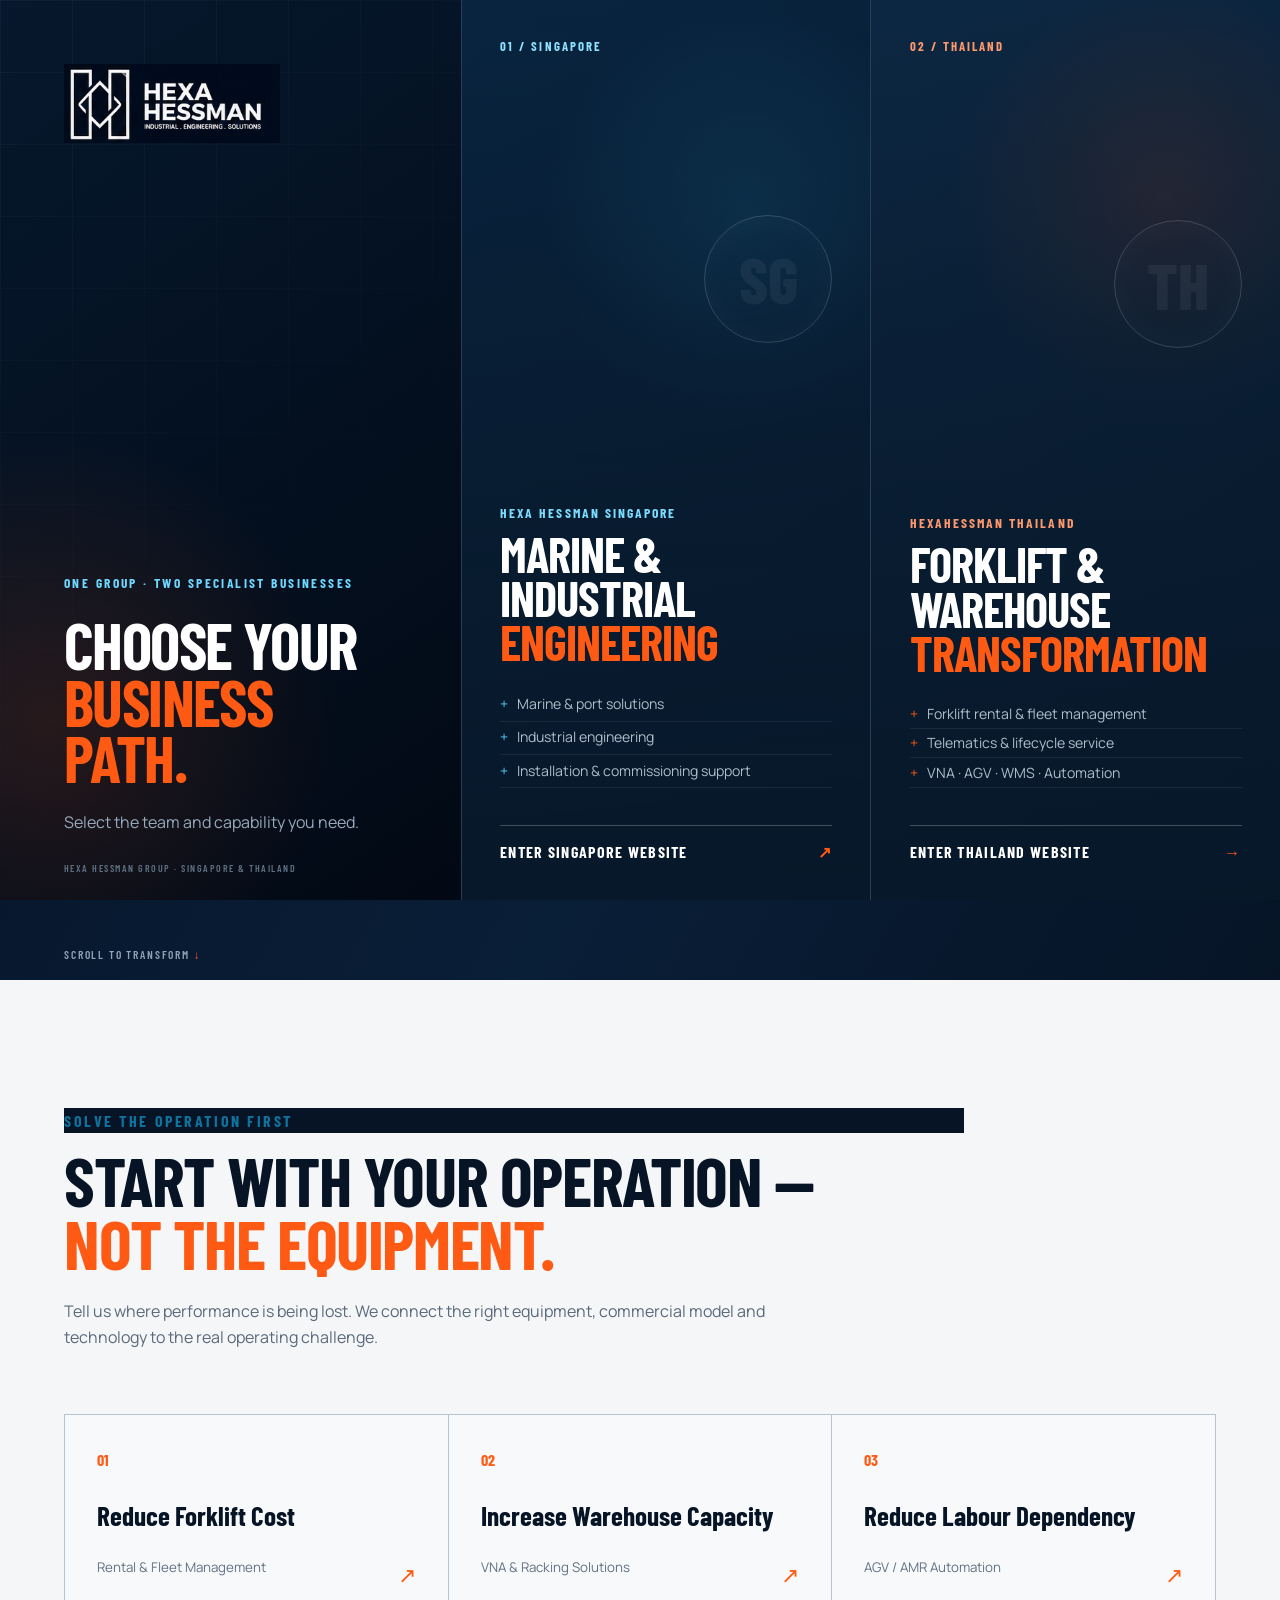
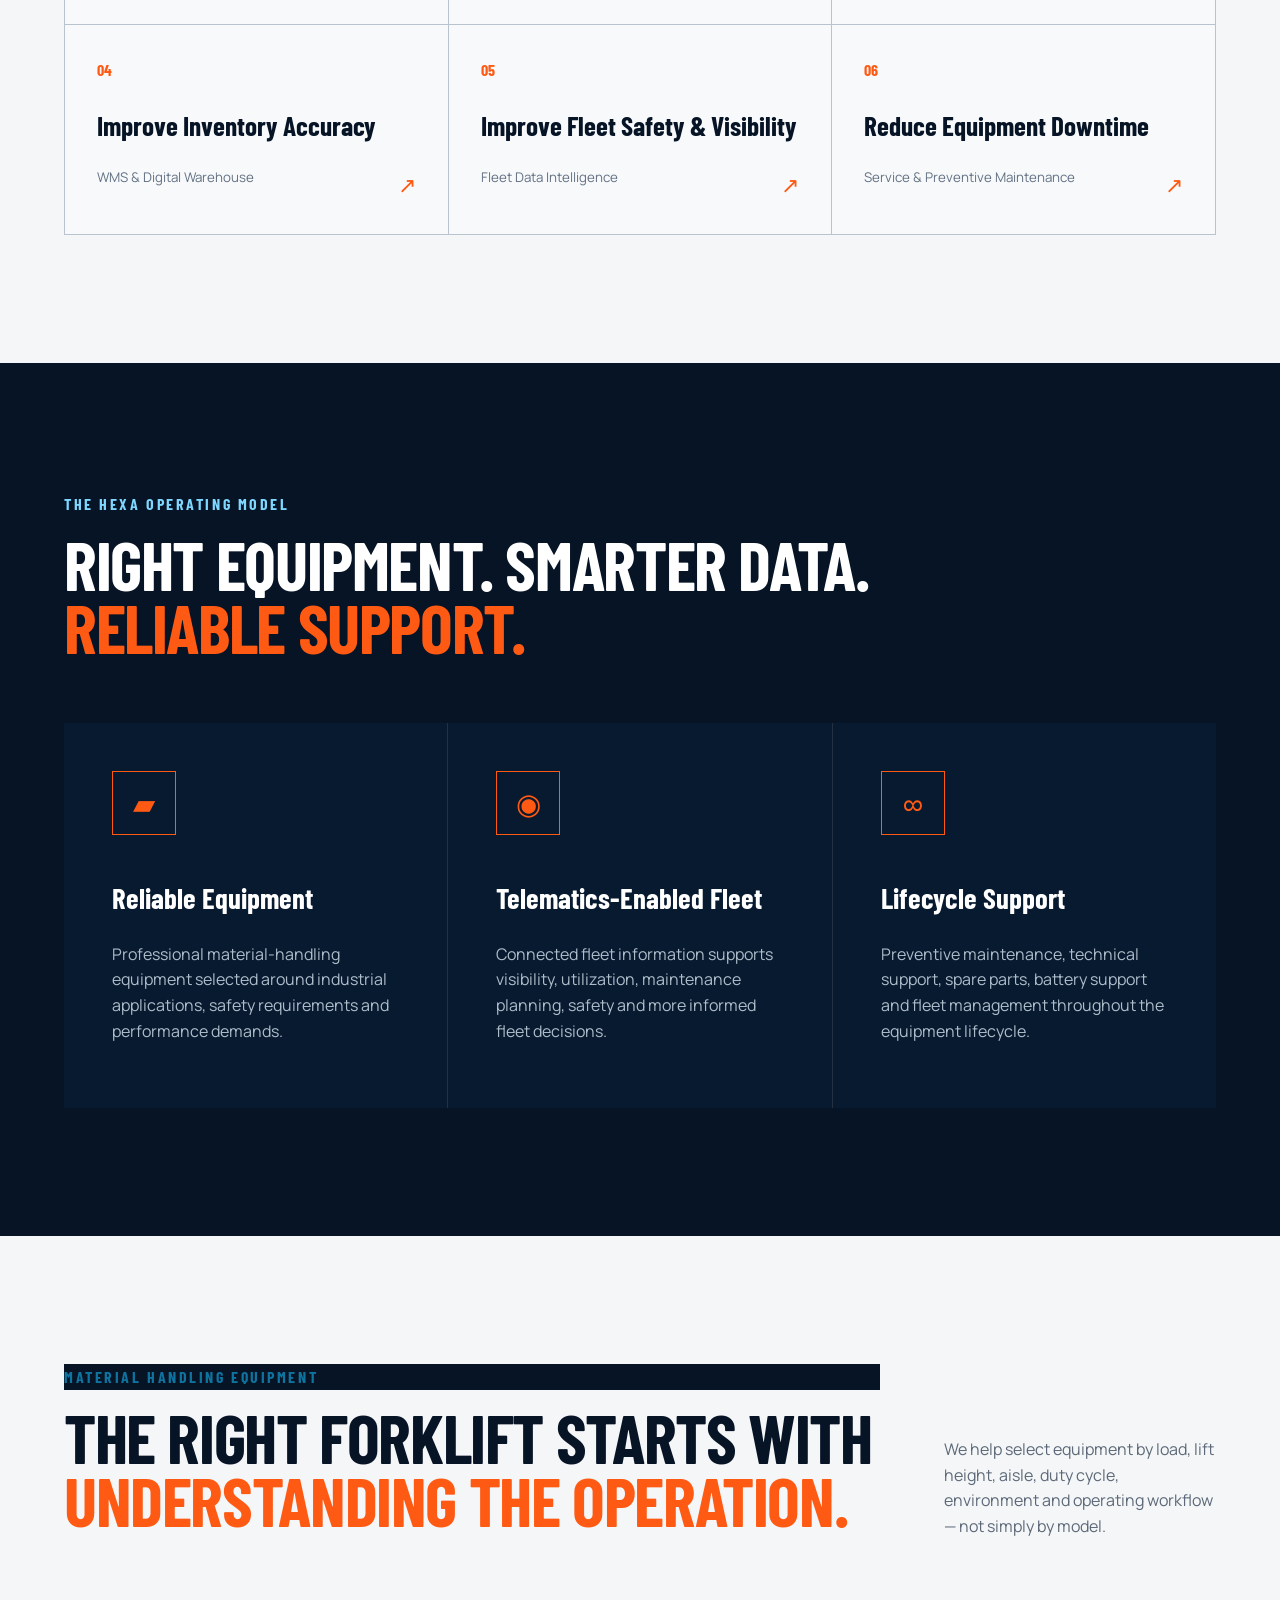
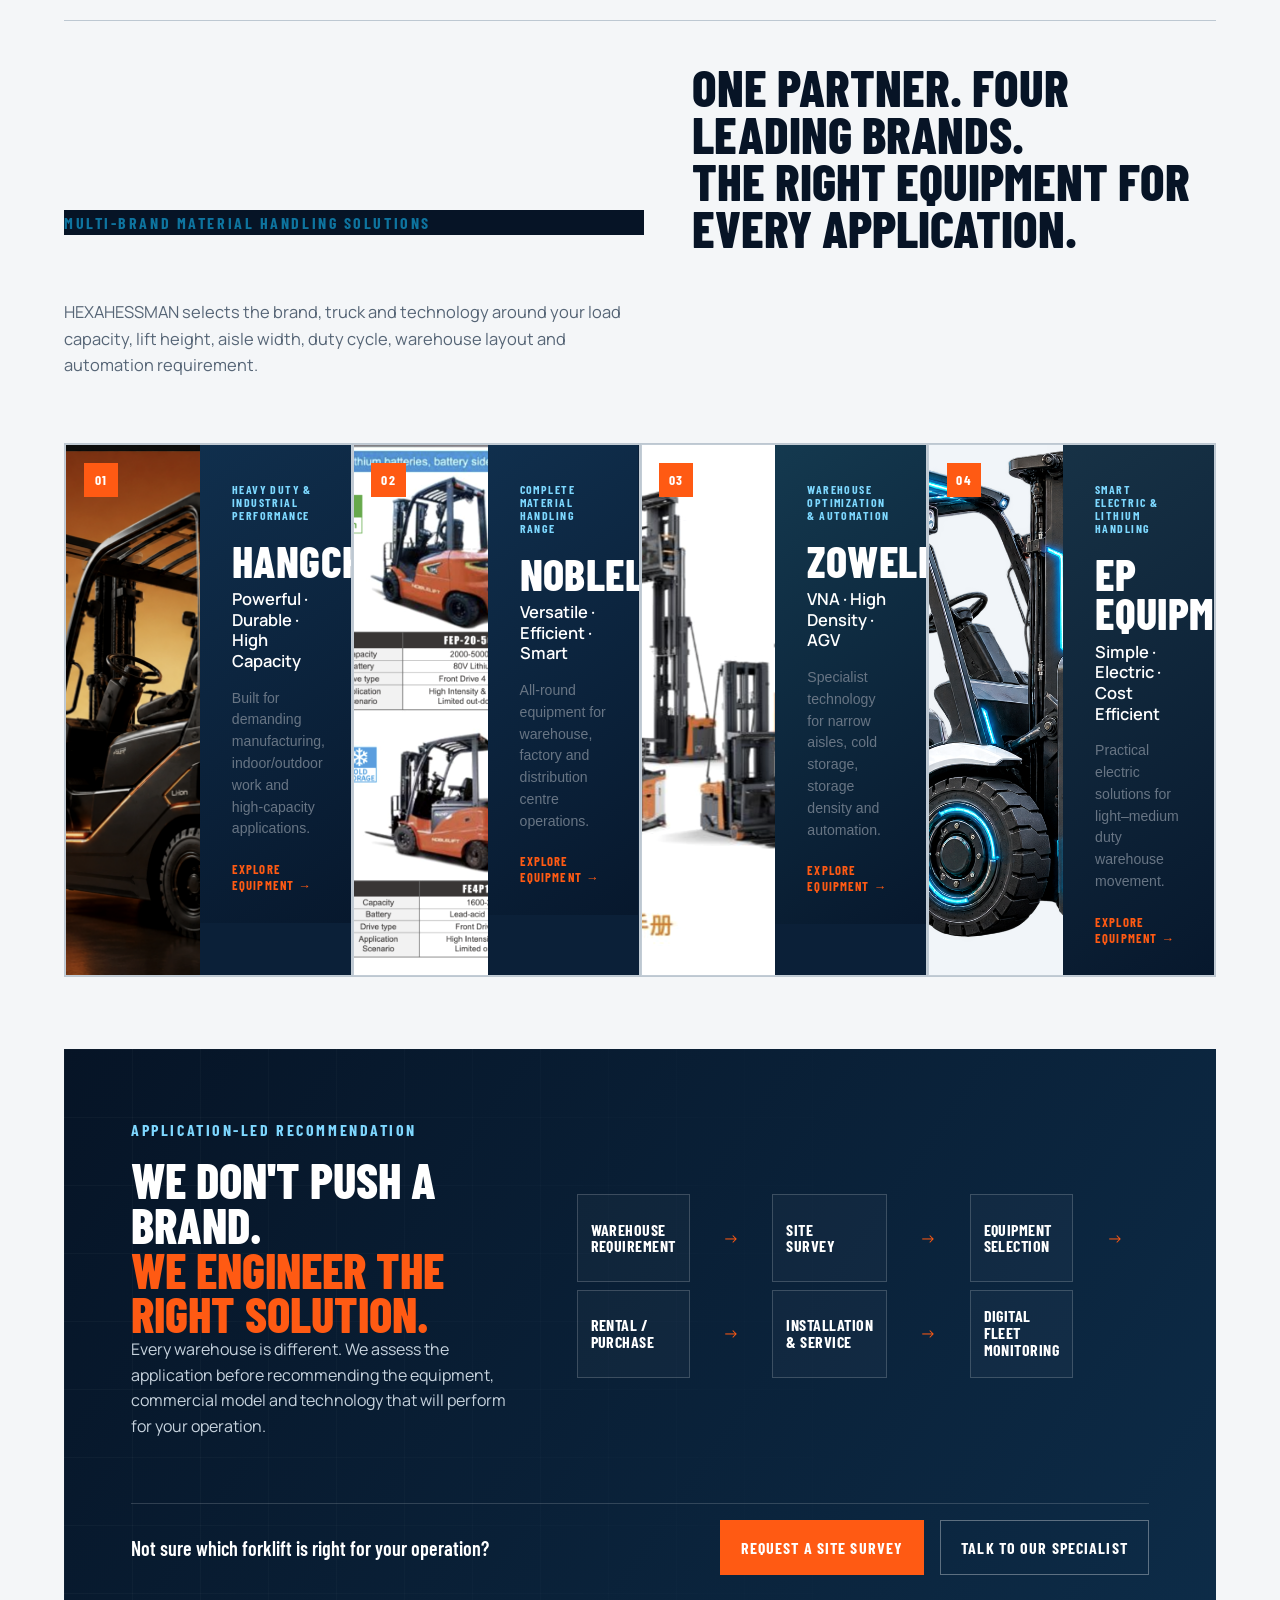
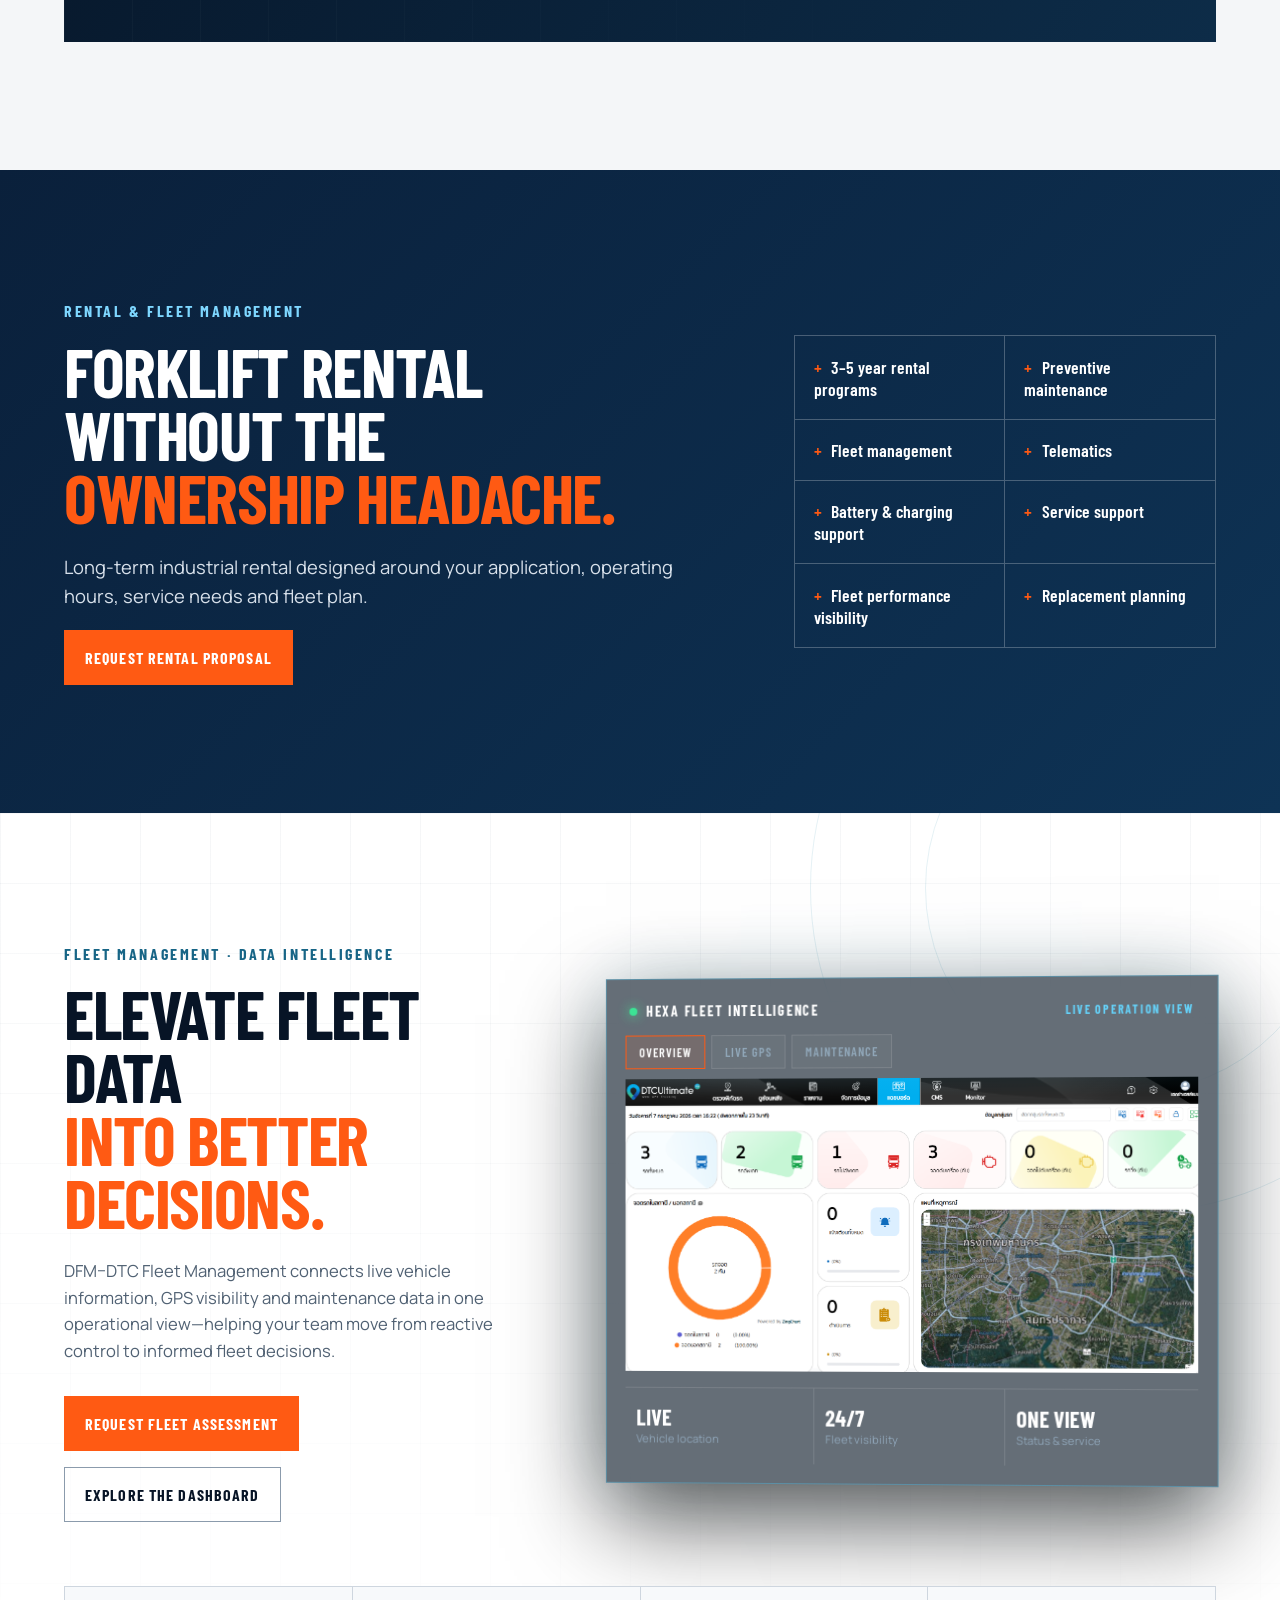
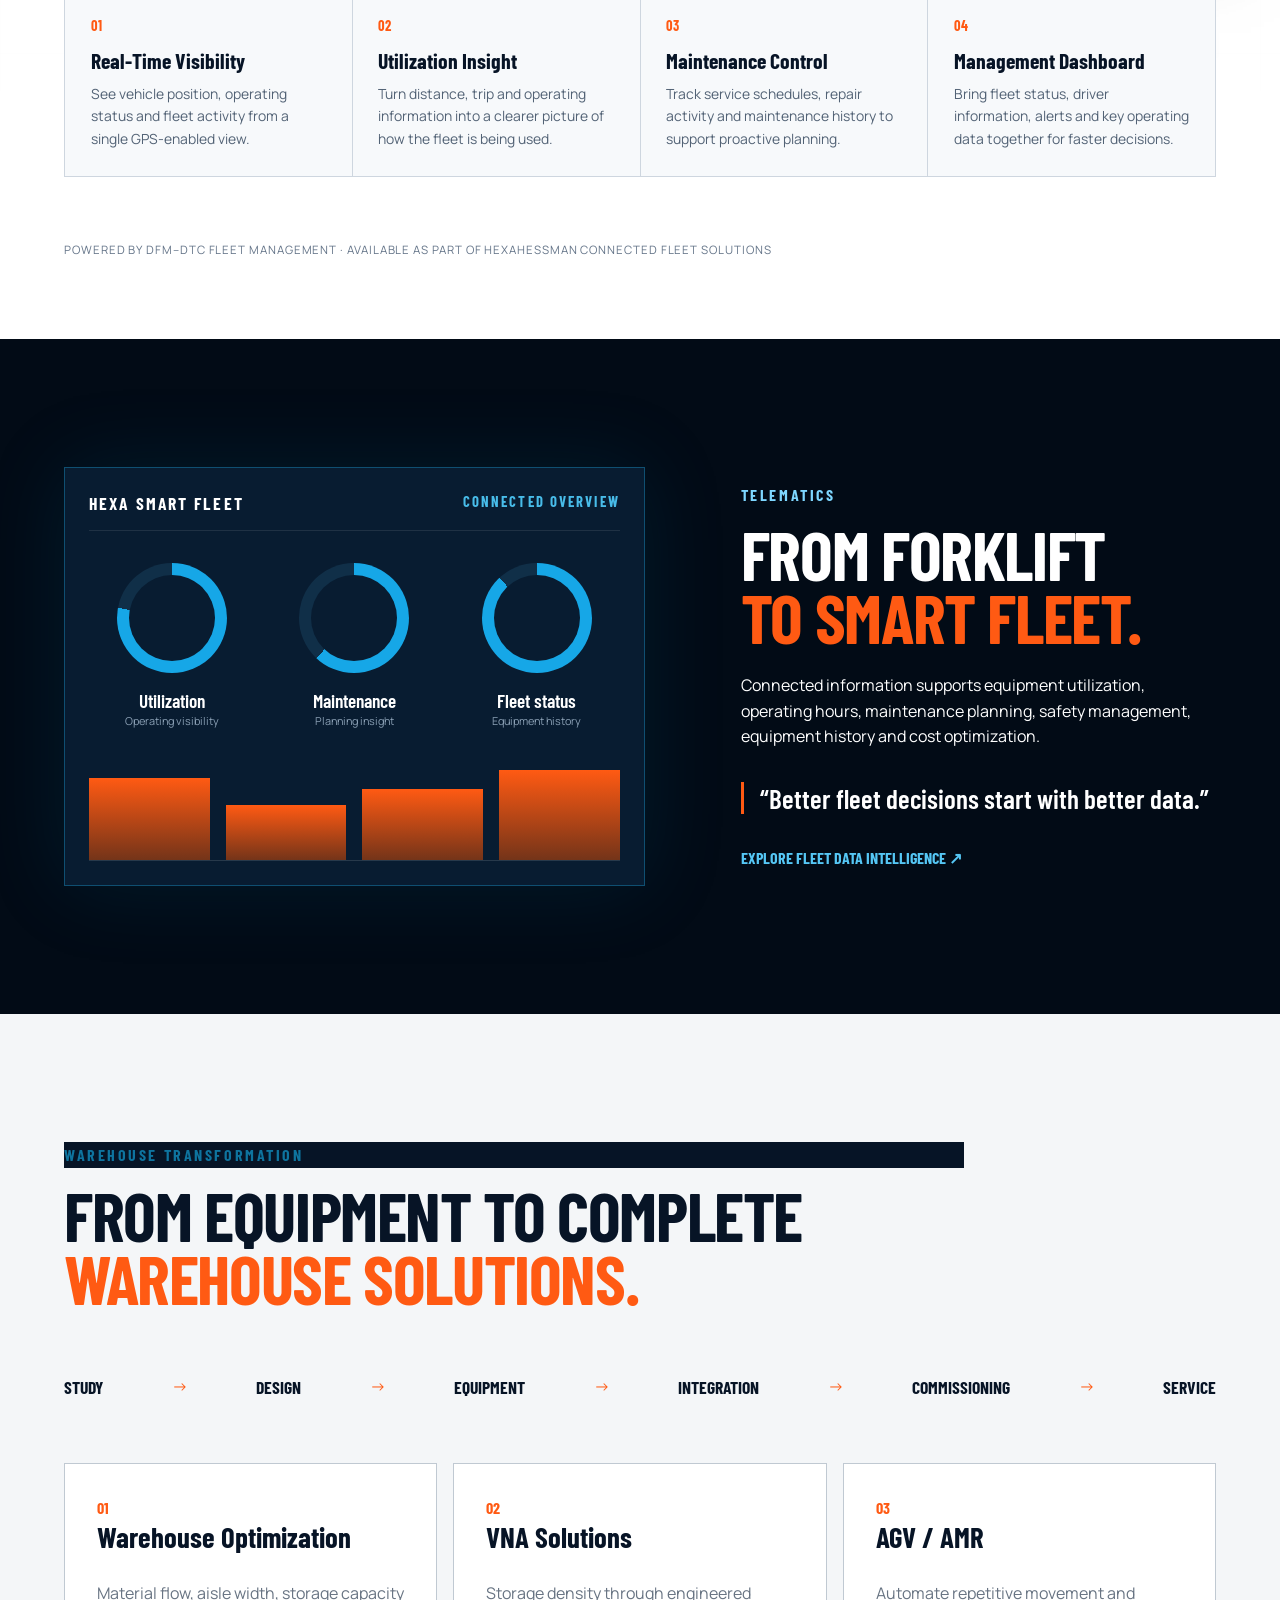
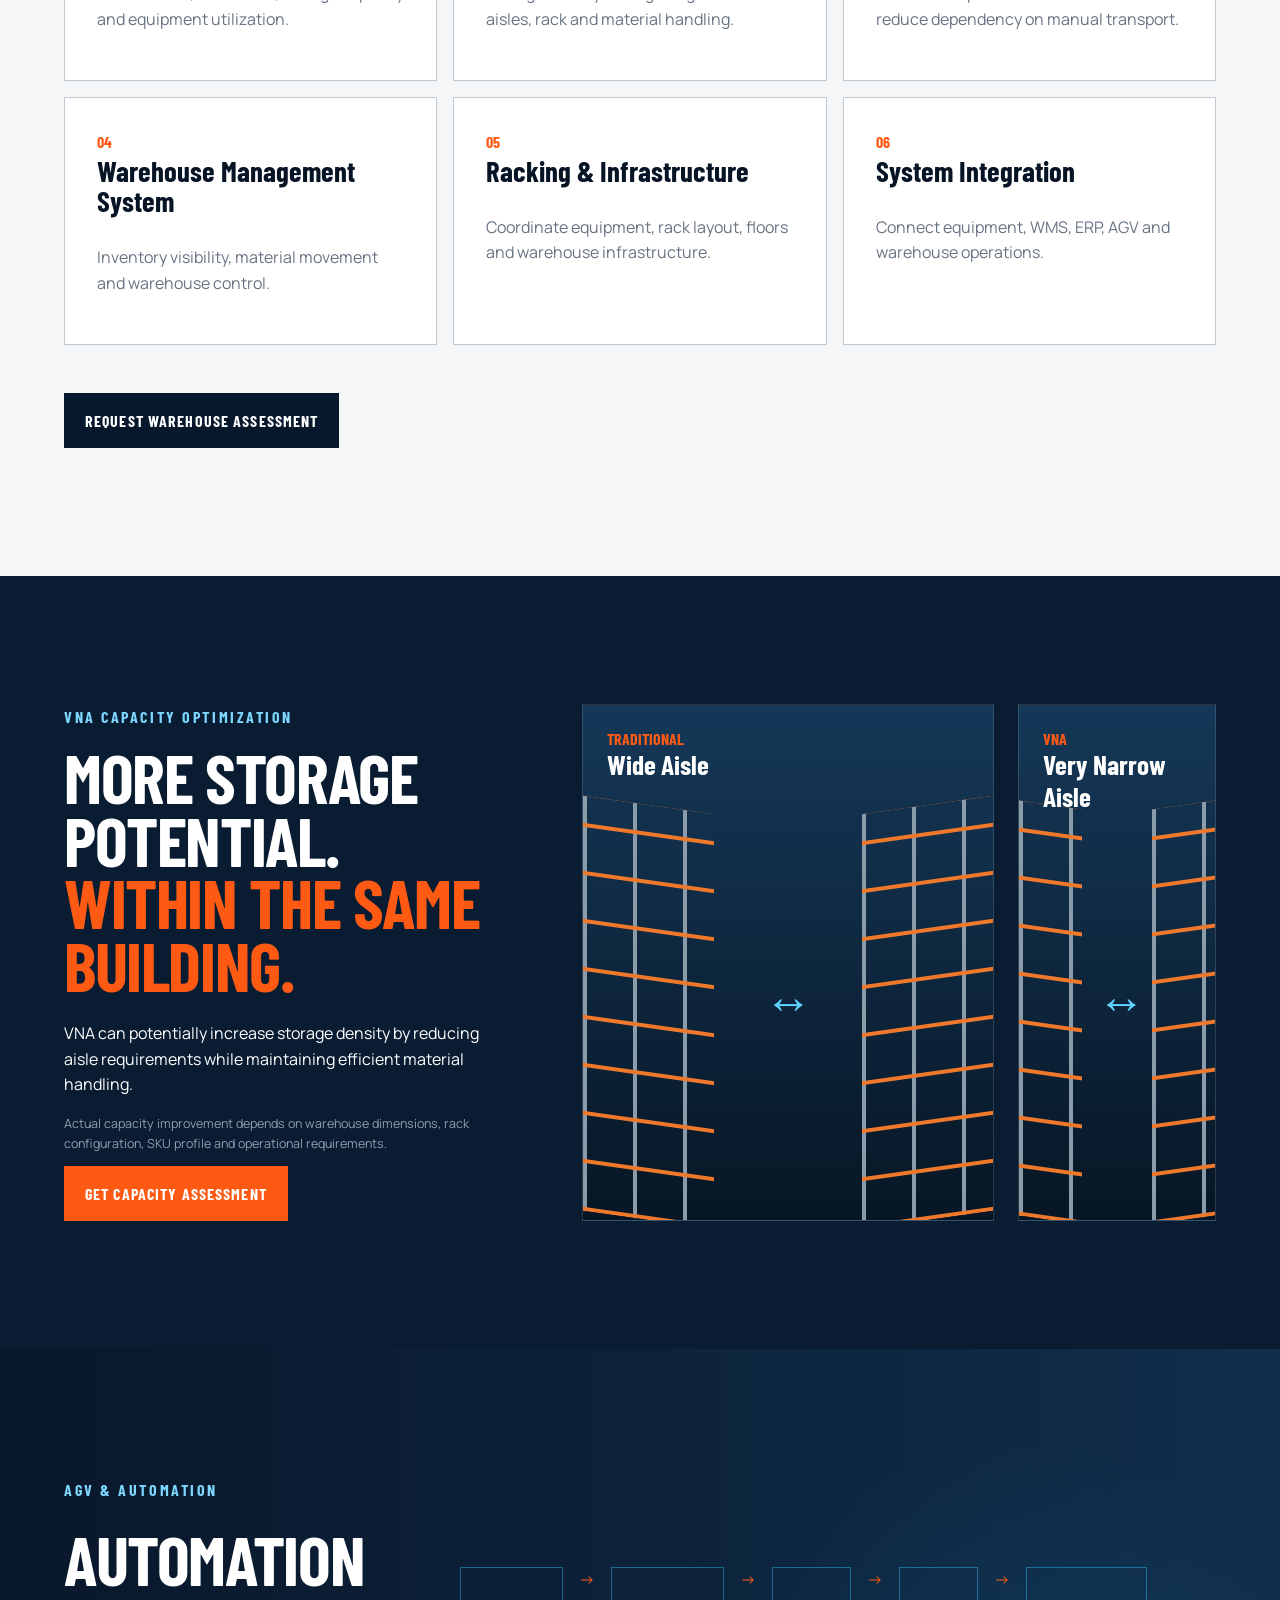
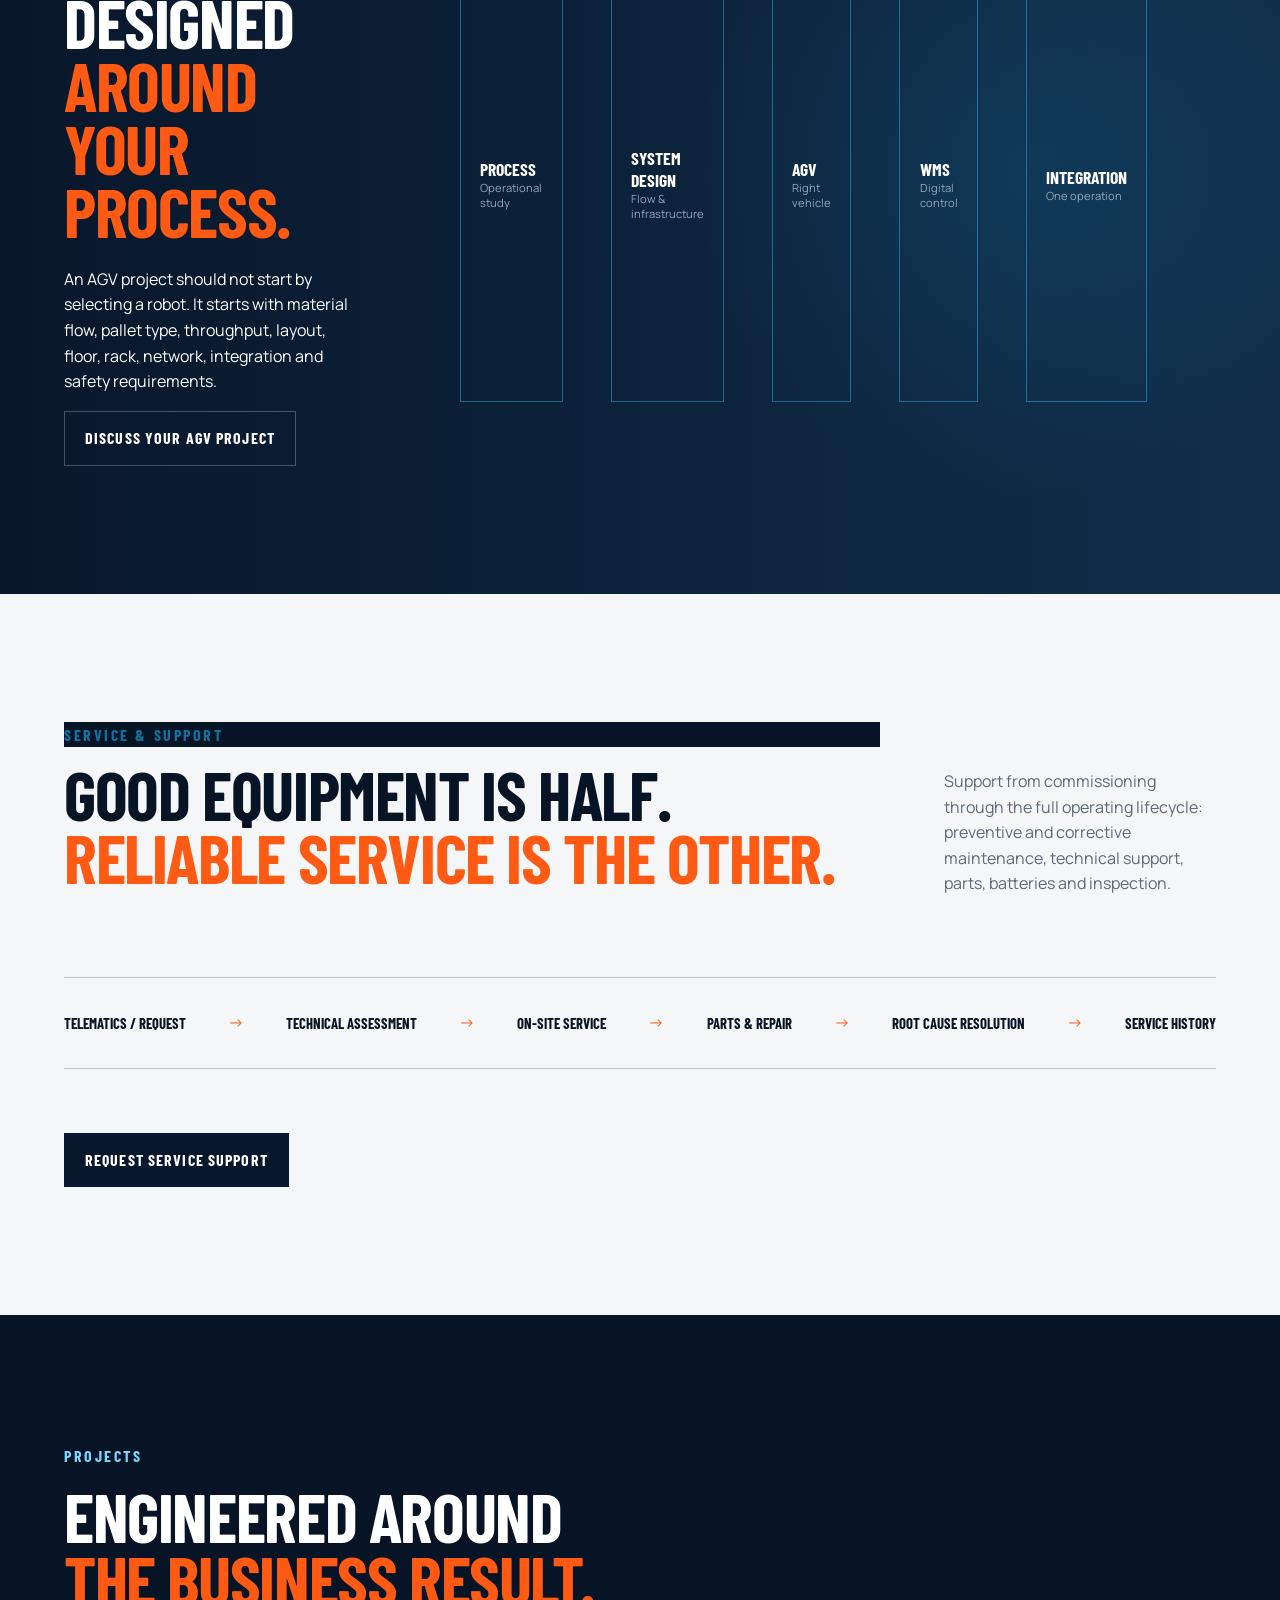
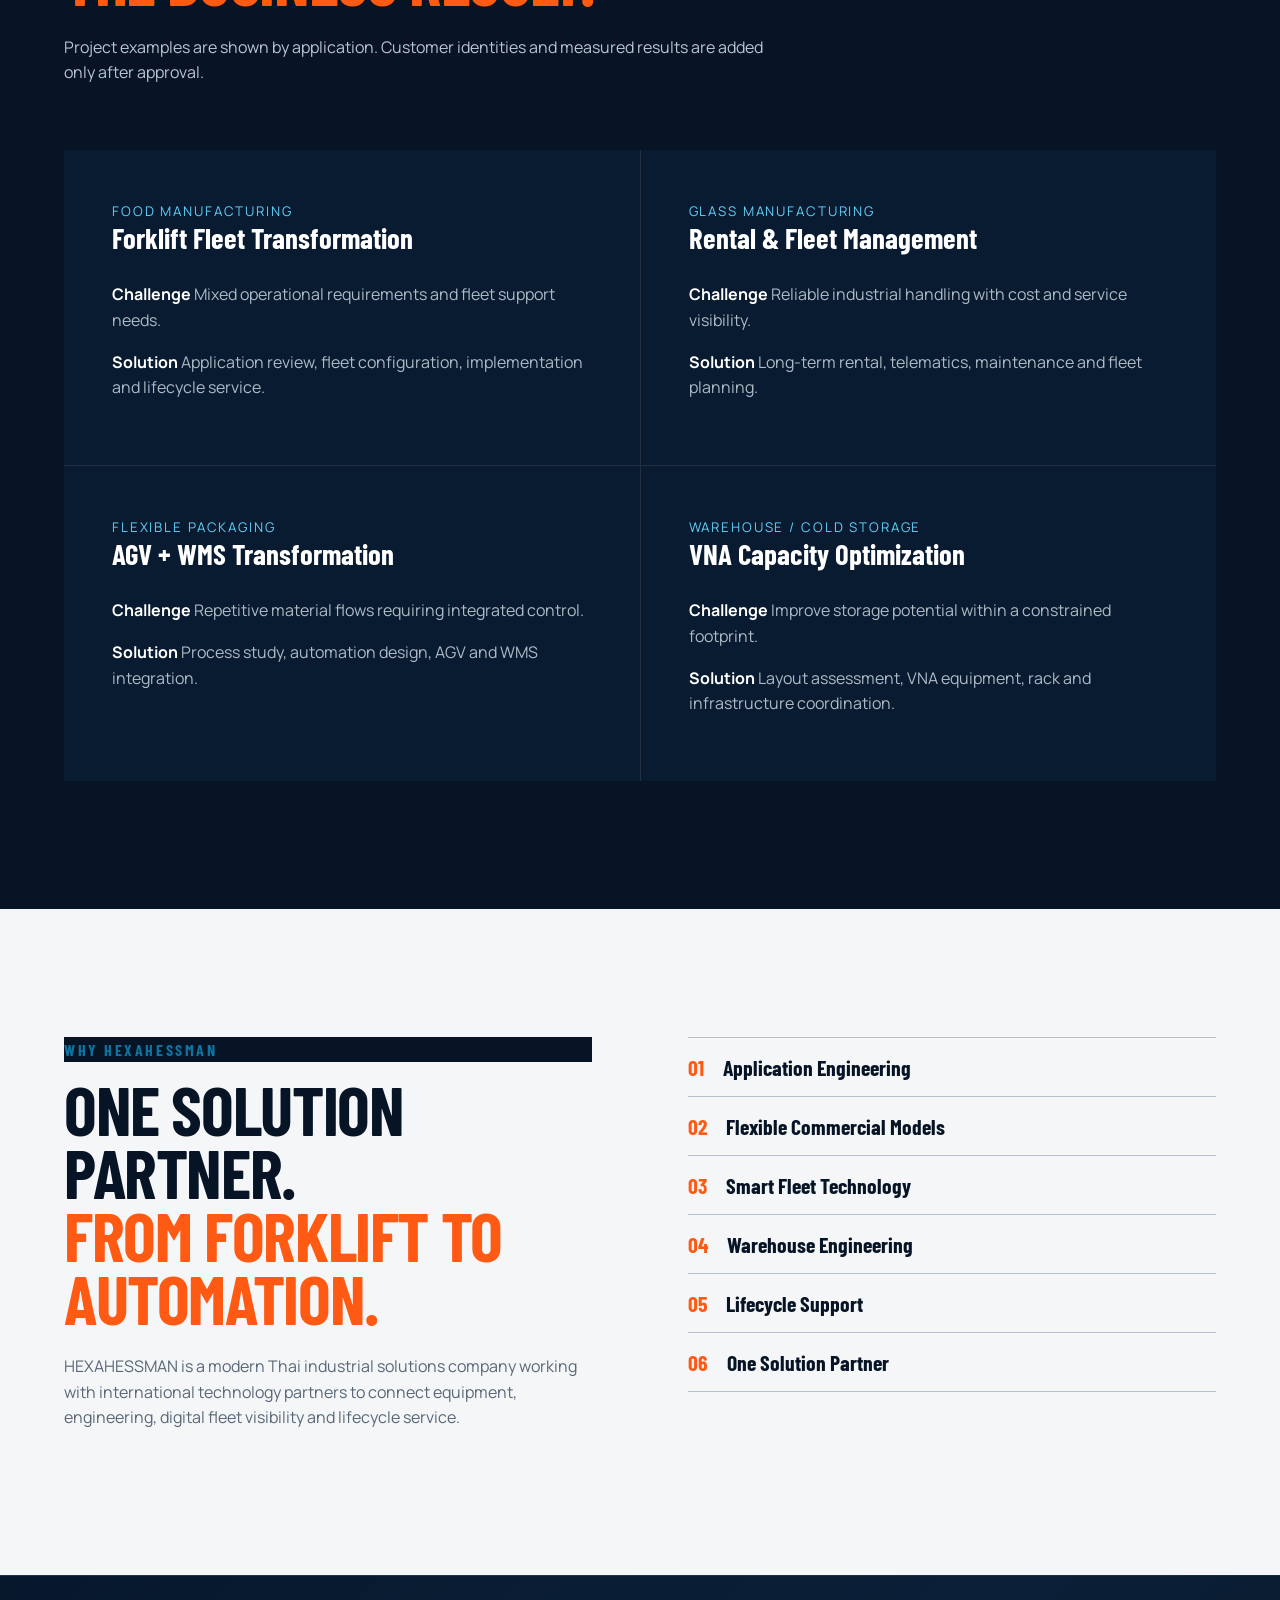
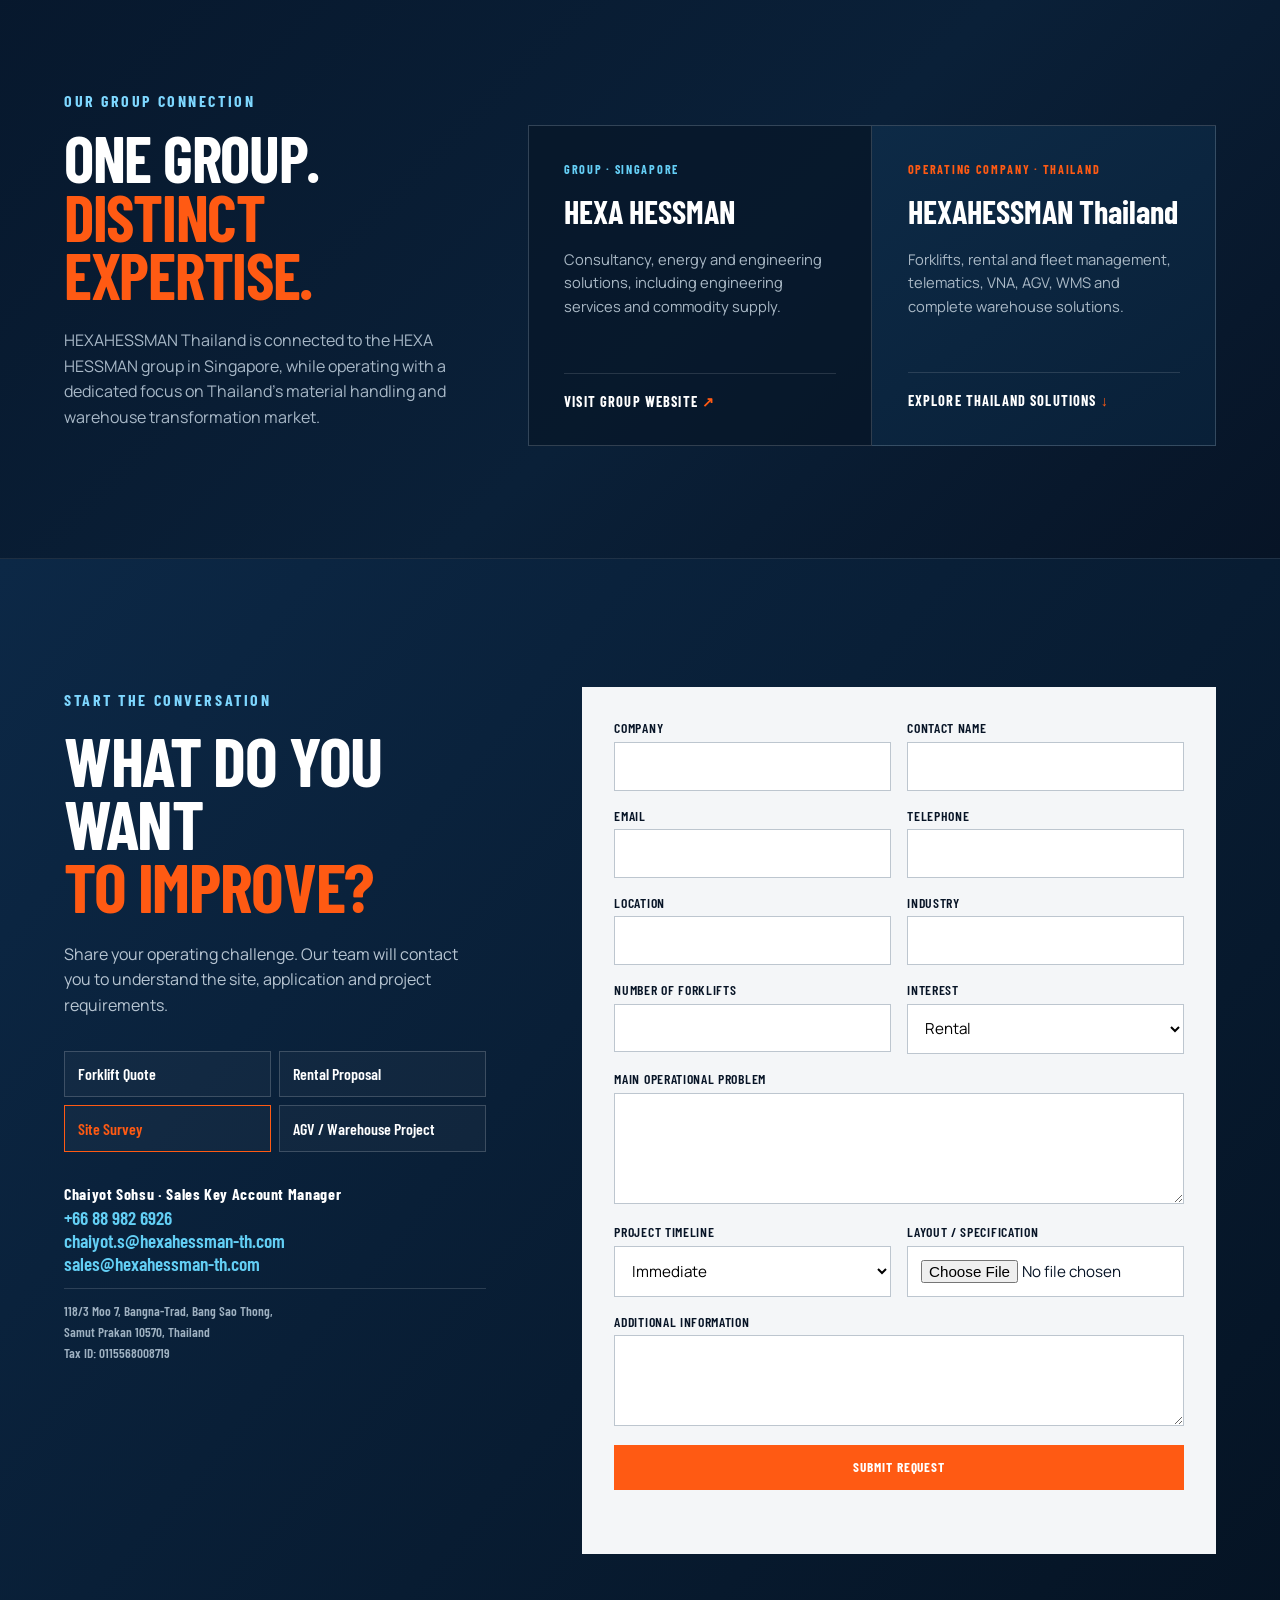
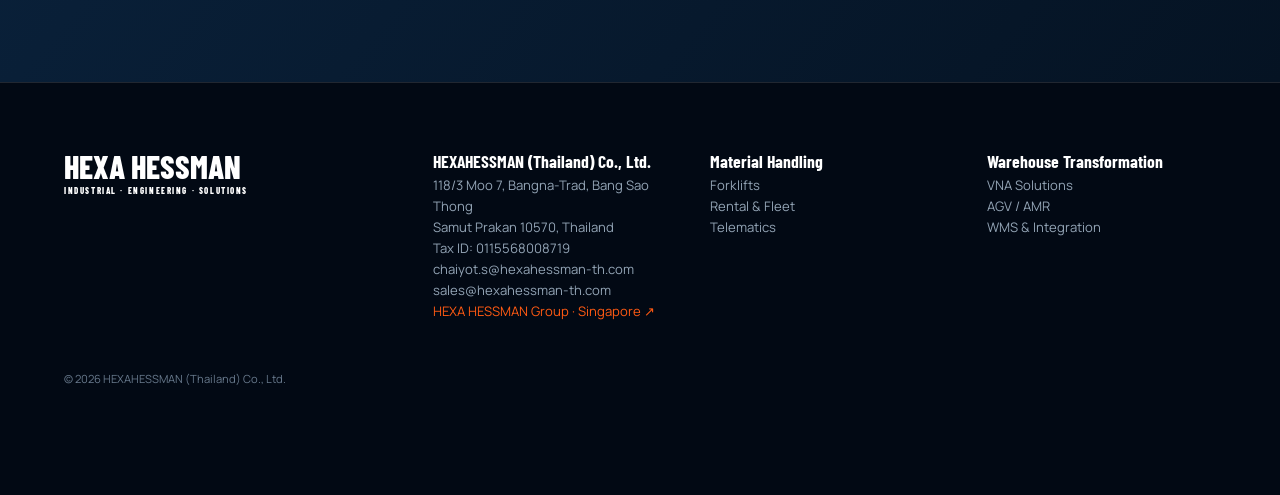
<file: index.html>
<!doctype html>
<html lang="en">
<head>
  <meta charset="utf-8">
  <meta name="viewport" content="width=device-width,initial-scale=1">
  <title>HEXAHESSMAN Thailand | Material Handling & Warehouse Solutions</title>
  <meta name="description" content="Forklift rental, fleet management, telematics, VNA, AGV, WMS and warehouse solutions for industrial operations in Thailand.">
  <link rel="stylesheet" href="styles.css">
  <link rel="stylesheet" href="gate.css">
  <link rel="stylesheet" href="brands.css">
</head>
<body class="gate-open">
  <section class="business-gate" id="business-gate" aria-labelledby="gate-title">
    <div class="gate-brand">
      <img src="assets/hexa-logo.png" alt="HEXA HESSMAN">
      <p>ONE GROUP · TWO SPECIALIST BUSINESSES</p>
      <h1 id="gate-title">CHOOSE YOUR<br><em>BUSINESS PATH.</em></h1>
      <span>Select the team and capability you need.</span>
    </div>
    <div class="gate-options">
      <a class="gate-card singapore" href="https://hexahessman.com" target="_blank" rel="noopener">
        <span class="gate-number">01 / SINGAPORE</span>
        <div class="gate-symbol" aria-hidden="true">SG</div>
        <div class="gate-content">
          <p>HEXA HESSMAN SINGAPORE</p>
          <h2>MARINE & INDUSTRIAL<br><em>ENGINEERING</em></h2>
          <ul><li>Marine & port solutions</li><li>Industrial engineering</li><li>Installation & commissioning support</li></ul>
          <strong>ENTER SINGAPORE WEBSITE <i>↗</i></strong>
        </div>
      </a>
      <button class="gate-card thailand" id="enter-thailand" type="button">
        <span class="gate-number">02 / THAILAND</span>
        <div class="gate-symbol" aria-hidden="true">TH</div>
        <div class="gate-content">
          <p>HEXAHESSMAN THAILAND</p>
          <h2>FORKLIFT & WAREHOUSE<br><em>TRANSFORMATION</em></h2>
          <ul><li>Forklift rental & fleet management</li><li>Telematics & lifecycle service</li><li>VNA · AGV · WMS · Automation</li></ul>
          <strong>ENTER THAILAND WEBSITE <i>→</i></strong>
        </div>
      </button>
    </div>
    <p class="gate-footnote">HEXA HESSMAN GROUP · SINGAPORE & THAILAND</p>
  </section>
  <header class="topbar">
    <a class="brand" href="#home" aria-label="HEXAHESSMAN home"><img src="assets/hexa-logo.png" alt="HEXAHESSMAN"></a>
    <button class="menu" aria-label="Open navigation" aria-expanded="false">MENU <b>☰</b></button>
    <nav>
      <a href="#forklifts">Forklifts</a><a href="#rental">Rental & Fleet</a><a href="#warehouse">Warehouse Solutions</a><a href="#service">Service & Support</a><a href="#projects">Projects</a><a href="#about">About HEXA</a><a href="#contact">Contact</a>
    </nav>
    <button class="business-switch" id="business-switch" type="button">Switch Business</button>
    <a class="btn nav-cta" href="#contact">Request Site Survey</a>
  </header>

  <main id="home">
    <section class="hero">
      <div class="hero-lines" aria-hidden="true"></div>
      <div class="hero-copy reveal">
        <p class="eyebrow">Material Handling & Warehouse Transformation Partner</p>
        <h1>SMARTER MATERIAL HANDLING.<br><em>STRONGER WAREHOUSE PERFORMANCE.</em></h1>
        <p class="lead">From forklifts and fleet management to warehouse automation, HEXAHESSMAN helps industrial operations move smarter, safer and more efficiently.</p>
        <p class="service-line">Forklift Rental <i>•</i> Fleet Management <i>•</i> Telematics <i>•</i> VNA <i>•</i> AGV <i>•</i> WMS <i>•</i> Service</p>
        <div class="actions"><a class="btn primary" href="#contact">Request Site Survey</a><a class="btn ghost" href="#solutions">Explore Solutions</a></div>
      </div>
      <div class="hero-machine dynamic-forklift reveal" id="dynamic-forklift" aria-label="Interactive electric forklift — move the pointer across the truck to reveal its colour">
        <div class="forklift-layer forklift-base" aria-hidden="true"></div>
        <div class="forklift-layer forklift-color" id="forklift-reveal" aria-hidden="true"></div>
        <img class="future-forklift" src="assets/forklift-future-white.png" alt="" aria-hidden="true">
        <div class="future-scan" aria-hidden="true"></div>
        <div class="forklift-ambient" aria-hidden="true"></div>
        <div class="forklift-cursor" aria-hidden="true"></div>
        <div class="safety-hud" aria-label="Safety technology options configured by application">
          <div class="safety-hud-head"><strong>SAFETY TECHNOLOGY</strong><small>Configured by application</small></div>
          <span><i>RF</i>RFID / Fingerprint</span><span><i>HL</i>Height Limit</span>
          <span><i>SC</i>Speed Control</span><span><i>360</i>Camera System</span>
          <span><i>LG</i>Laser Guidance</span><span><i>OD</i>Obstacle Detection</span>
          <span><i>TM</i>Telematics</span><span><i>FP</i>Li-ion Fire Protection</span>
        </div>
        <div class="forklift-hint"><i></i><span>MOVE TO REVEAL<br><b>HEXA CONNECTED FLEET</b></span></div>
        <div class="forklift-telemetry"><strong>LIVE FLEET INTELLIGENCE</strong><span>Machine status <b>READY</b></span><span>Battery health <b>98%</b></span><span>Safety system <b>ACTIVE</b></span></div>
      </div>
      <div class="scroll">SCROLL TO TRANSFORM <span>↓</span></div>
    </section>

    <section class="section light" id="solutions">
      <div class="section-head"><p class="eyebrow dark">Solve the operation first</p><h2>START WITH YOUR OPERATION —<br><em>NOT THE EQUIPMENT.</em></h2><p>Tell us where performance is being lost. We connect the right equipment, commercial model and technology to the real operating challenge.</p></div>
      <div class="problem-grid">
        <a href="#rental"><b>01</b><span>Reduce Forklift Cost</span><small>Rental & Fleet Management</small><i>↗</i></a>
        <a href="#vna"><b>02</b><span>Increase Warehouse Capacity</span><small>VNA & Racking Solutions</small><i>↗</i></a>
        <a href="#automation"><b>03</b><span>Reduce Labour Dependency</span><small>AGV / AMR Automation</small><i>↗</i></a>
        <a href="#warehouse"><b>04</b><span>Improve Inventory Accuracy</span><small>WMS & Digital Warehouse</small><i>↗</i></a>
        <a href="#fleet-intelligence"><b>05</b><span>Improve Fleet Safety & Visibility</span><small>Fleet Data Intelligence</small><i>↗</i></a>
        <a href="#service"><b>06</b><span>Reduce Equipment Downtime</span><small>Service & Preventive Maintenance</small><i>↗</i></a>
      </div>
    </section>

    <section class="section dark usp">
      <div class="section-head"><p class="eyebrow">The HEXA operating model</p><h2>RIGHT EQUIPMENT. SMARTER DATA.<br><em>RELIABLE SUPPORT.</em></h2></div>
      <div class="three">
        <article><div class="icon">▰</div><h3>Reliable Equipment</h3><p>Professional material-handling equipment selected around industrial applications, safety requirements and performance demands.</p></article>
        <article><div class="icon">◉</div><h3>Telematics-Enabled Fleet</h3><p>Connected fleet information supports visibility, utilization, maintenance planning, safety and more informed fleet decisions.</p></article>
        <article><div class="icon">∞</div><h3>Lifecycle Support</h3><p>Preventive maintenance, technical support, spare parts, battery support and fleet management throughout the equipment lifecycle.</p></article>
      </div>
    </section>

    <section class="section light" id="forklifts">
      <div class="split-title"><div><p class="eyebrow dark">Material handling equipment</p><h2>THE RIGHT FORKLIFT STARTS WITH<br><em>UNDERSTANDING THE OPERATION.</em></h2></div><p>We help select equipment by load, lift height, aisle, duty cycle, environment and operating workflow — not simply by model.</p></div>
      <div class="brand-intro">
        <p class="eyebrow dark">Multi-brand material handling solutions</p>
        <h3>ONE PARTNER. FOUR LEADING BRANDS.<br>THE RIGHT EQUIPMENT FOR EVERY APPLICATION.</h3>
        <p>HEXAHESSMAN selects the brand, truck and technology around your load capacity, lift height, aisle width, duty cycle, warehouse layout and automation requirement.</p>
      </div>
      <div class="brand-grid premium-brands" aria-label="Forklift brands represented by HEXAHESSMAN">
        <button class="brand-card hangcha" type="button" data-brand="hangcha"><span class="brand-number">01</span><img src="assets/forklift-dynamic.png" alt="HANGCHA industrial forklift"><div><span class="brand-role">HEAVY DUTY &amp; INDUSTRIAL PERFORMANCE</span><strong>HANGCHA</strong><b>Powerful · Durable · High Capacity</b><p>Built for demanding manufacturing, indoor/outdoor work and high-capacity applications.</p><i>EXPLORE EQUIPMENT →</i></div></button>
        <button class="brand-card noblelift" type="button" data-brand="noblelift"><span class="brand-number">02</span><img src="assets/noblelift-standard-range.png" alt="NOBLELIFT material handling equipment"><div><span class="brand-role">COMPLETE MATERIAL HANDLING RANGE</span><strong>NOBLELIFT</strong><b>Versatile · Efficient · Smart</b><p>All-round equipment for warehouse, factory and distribution centre operations.</p><i>EXPLORE EQUIPMENT →</i></div></button>
        <button class="brand-card zowell" type="button" data-brand="zowell"><span class="brand-number">03</span><img src="assets/zowell-special-range.png" alt="ZOWELL specialist warehouse equipment"><div><span class="brand-role">WAREHOUSE OPTIMIZATION &amp; AUTOMATION</span><strong>ZOWELL</strong><b>VNA · High Density · AGV</b><p>Specialist technology for narrow aisles, cold storage, storage density and automation.</p><i>EXPLORE EQUIPMENT →</i></div></button>
        <button class="brand-card ep" type="button" data-brand="ep"><span class="brand-number">04</span><img src="assets/forklift-future-white.png" alt="EP electric material handling equipment"><div><span class="brand-role">SMART ELECTRIC &amp; LITHIUM HANDLING</span><strong>EP EQUIPMENT</strong><b>Simple · Electric · Cost Efficient</b><p>Practical electric solutions for light–medium duty warehouse movement.</p><i>EXPLORE EQUIPMENT →</i></div></button>
      </div>
      <div class="solution-promise">
        <div><p class="eyebrow">Application-led recommendation</p><h3>WE DON'T PUSH A BRAND.<br><em>WE ENGINEER THE RIGHT SOLUTION.</em></h3><p>Every warehouse is different. We assess the application before recommending the equipment, commercial model and technology that will perform for your operation.</p></div>
        <div class="selection-flow" aria-label="HEXAHESSMAN selection process"><span>Warehouse<br>Requirement</span><i>→</i><span>Site<br>Survey</span><i>→</i><span>Equipment<br>Selection</span><i>→</i><span>Rental /<br>Purchase</span><i>→</i><span>Installation<br>&amp; Service</span><i>→</i><span>Digital Fleet<br>Monitoring</span></div>
        <div class="solution-cta"><p>Not sure which forklift is right for your operation?</p><a class="btn primary" href="#contact">Request a Site Survey</a><a class="btn ghost" href="#contact">Talk to Our Specialist</a></div>
      </div>
    </section>

    <div class="brand-modal" id="brand-modal" role="dialog" aria-modal="true" aria-labelledby="brand-modal-title" hidden>
      <div class="brand-modal-backdrop" data-close-modal></div>
      <div class="brand-modal-panel">
        <button class="brand-modal-close" type="button" aria-label="Close brand examples" data-close-modal>×</button>
        <div class="brand-modal-visual"><img id="brand-modal-image" src="assets/noblelift-standard-range.png" alt=""></div>
        <div class="brand-modal-copy">
          <span id="brand-modal-role">CORE / PREMIUM STANDARD</span>
          <h2 id="brand-modal-title">NOBLELIFT</h2>
          <p id="brand-modal-position"></p>
          <div class="brand-examples" id="brand-modal-examples"></div>
          <p class="brand-disclaimer">Examples show representative equipment categories. Final model and configuration are selected after application and site assessment.</p>
          <div class="brand-modal-actions"><a class="btn primary" href="#contact" data-close-modal>Discuss Your Application</a><a class="btn dark-btn" id="brand-official-link" href="#contact">View Product Range</a></div>
        </div>
      </div>
    </div>

    <section class="section navy" id="rental">
      <div class="rental-grid"><div><p class="eyebrow">Rental & fleet management</p><h2>FORKLIFT RENTAL WITHOUT THE<br><em>OWNERSHIP HEADACHE.</em></h2><p class="lead small">Long-term industrial rental designed around your application, operating hours, service needs and fleet plan.</p><a class="btn primary" href="#contact">Request Rental Proposal</a></div>
      <div class="rental-list"><span>3–5 year rental programs</span><span>Preventive maintenance</span><span>Fleet management</span><span>Telematics</span><span>Battery & charging support</span><span>Service support</span><span>Fleet performance visibility</span><span>Replacement planning</span></div></div>
    </section>

    <section class="fleet-intelligence" id="fleet-intelligence">
      <div class="intelligence-orbit orbit-one" aria-hidden="true"></div><div class="intelligence-orbit orbit-two" aria-hidden="true"></div>
      <div class="intelligence-copy">
        <p class="eyebrow">Fleet Management · Data Intelligence</p>
        <h2>ELEVATE FLEET DATA<br><em>INTO BETTER DECISIONS.</em></h2>
        <p class="intelligence-lead">DFM–DTC Fleet Management connects live vehicle information, GPS visibility and maintenance data in one operational view—helping your team move from reactive control to informed fleet decisions.</p>
        <div class="intelligence-actions"><a class="btn primary" href="#contact">Request Fleet Assessment</a><a class="btn ghost" href="#fleet-dashboard">Explore the Dashboard</a></div>
      </div>
      <div class="fleet-console" id="fleet-dashboard">
        <div class="console-head"><span><i></i>HEXA FLEET INTELLIGENCE</span><small>LIVE OPERATION VIEW</small></div>
        <div class="console-tabs" role="tablist" aria-label="Fleet dashboard views">
          <button class="active" data-view="overview" role="tab" aria-selected="true">Overview</button>
          <button data-view="location" role="tab" aria-selected="false">Live GPS</button>
          <button data-view="maintenance" role="tab" aria-selected="false">Maintenance</button>
        </div>
        <div class="console-frame">
          <img class="active" data-panel="overview" src="assets/dfm-fleet-overview.png" alt="DFM fleet overview dashboard showing vehicle status and map">
          <img data-panel="location" src="assets/dtc-gps-location.png" alt="DTC GPS live vehicle location dashboard">
          <img data-panel="maintenance" src="assets/dfm-maintenance-dashboard.png" alt="DFM maintenance and service dashboard">
          <div class="console-scan" aria-hidden="true"></div>
        </div>
        <div class="console-metrics">
          <span><b>LIVE</b><small>Vehicle location</small></span><span><b>24/7</b><small>Fleet visibility</small></span><span><b>ONE VIEW</b><small>Status & service</small></span>
        </div>
      </div>
      <div class="intelligence-capabilities">
        <article><b>01</b><h3>Real-Time Visibility</h3><p>See vehicle position, operating status and fleet activity from a single GPS-enabled view.</p></article>
        <article><b>02</b><h3>Utilization Insight</h3><p>Turn distance, trip and operating information into a clearer picture of how the fleet is being used.</p></article>
        <article><b>03</b><h3>Maintenance Control</h3><p>Track service schedules, repair activity and maintenance history to support proactive planning.</p></article>
        <article><b>04</b><h3>Management Dashboard</h3><p>Bring fleet status, driver information, alerts and key operating data together for faster decisions.</p></article>
      </div>
      <p class="intelligence-note">Powered by DFM–DTC Fleet Management · Available as part of HEXAHESSMAN connected fleet solutions</p>
    </section>

    <section class="section tech" id="telematics">
      <div class="dashboard">
        <div class="dash-top"><span>HEXA SMART FLEET</span><small>CONNECTED OVERVIEW</small></div>
        <div class="gauges"><div><i style="--p:78"></i><b>Utilization</b><small>Operating visibility</small></div><div><i style="--p:62"></i><b>Maintenance</b><small>Planning insight</small></div><div><i style="--p:88"></i><b>Fleet status</b><small>Equipment history</small></div></div>
        <div class="bars"><span style="--w:83%"></span><span style="--w:56%"></span><span style="--w:72%"></span><span style="--w:91%"></span></div>
      </div>
      <div class="tech-copy"><p class="eyebrow">Telematics</p><h2>FROM FORKLIFT<br><em>TO SMART FLEET.</em></h2><p>Connected information supports equipment utilization, operating hours, maintenance planning, safety management, equipment history and cost optimization.</p><blockquote>“Better fleet decisions start with better data.”</blockquote><a class="text-link" href="#fleet-intelligence">Explore Fleet Data Intelligence ↗</a></div>
    </section>

    <section class="section light" id="warehouse">
      <div class="section-head"><p class="eyebrow dark">Warehouse transformation</p><h2>FROM EQUIPMENT TO COMPLETE<br><em>WAREHOUSE SOLUTIONS.</em></h2></div>
      <div class="process"><span>Study</span><i>→</i><span>Design</span><i>→</i><span>Equipment</span><i>→</i><span>Integration</span><i>→</i><span>Commissioning</span><i>→</i><span>Service</span></div>
      <div class="capabilities">
        <article><b>01</b><h3>Warehouse Optimization</h3><p>Material flow, aisle width, storage capacity and equipment utilization.</p></article>
        <article><b>02</b><h3>VNA Solutions</h3><p>Storage density through engineered aisles, rack and material handling.</p></article>
        <article><b>03</b><h3>AGV / AMR</h3><p>Automate repetitive movement and reduce dependency on manual transport.</p></article>
        <article><b>04</b><h3>Warehouse Management System</h3><p>Inventory visibility, material movement and warehouse control.</p></article>
        <article><b>05</b><h3>Racking & Infrastructure</h3><p>Coordinate equipment, rack layout, floors and warehouse infrastructure.</p></article>
        <article><b>06</b><h3>System Integration</h3><p>Connect equipment, WMS, ERP, AGV and warehouse operations.</p></article>
      </div><a class="btn dark-btn" href="#contact">Request Warehouse Assessment</a>
    </section>

    <section class="section compare" id="vna">
      <div class="compare-copy"><p class="eyebrow">VNA capacity optimization</p><h2>MORE STORAGE POTENTIAL.<br><em>WITHIN THE SAME BUILDING.</em></h2><p>VNA can potentially increase storage density by reducing aisle requirements while maintaining efficient material handling.</p><p class="note">Actual capacity improvement depends on warehouse dimensions, rack configuration, SKU profile and operational requirements.</p><a class="btn primary" href="#contact">Get Capacity Assessment</a></div>
      <div class="aisle-visual">
        <div class="aisle wide"><b>TRADITIONAL</b><span>Wide Aisle</span><i class="rack left"></i><i class="rack right"></i><em>↔</em></div>
        <div class="aisle narrow"><b>VNA</b><span>Very Narrow Aisle</span><i class="rack left"></i><i class="rack right"></i><em>↔</em></div>
      </div>
    </section>

    <section class="section automation" id="automation">
      <p class="eyebrow">AGV & automation</p><div class="auto-grid"><div><h2>AUTOMATION DESIGNED<br><em>AROUND YOUR PROCESS.</em></h2><p>An AGV project should not start by selecting a robot. It starts with material flow, pallet type, throughput, layout, floor, rack, network, integration and safety requirements.</p><a class="btn ghost" href="#contact">Discuss Your AGV Project</a></div>
      <div class="auto-flow"><span>PROCESS<small>Operational study</small></span><i>→</i><span>SYSTEM DESIGN<small>Flow & infrastructure</small></span><i>→</i><span>AGV<small>Right vehicle</small></span><i>→</i><span>WMS<small>Digital control</small></span><i>→</i><span>INTEGRATION<small>One operation</small></span></div></div>
    </section>

    <section class="section service light" id="service">
      <div class="split-title"><div><p class="eyebrow dark">Service & support</p><h2>GOOD EQUIPMENT IS HALF.<br><em>RELIABLE SERVICE IS THE OTHER.</em></h2></div><p>Support from commissioning through the full operating lifecycle: preventive and corrective maintenance, technical support, parts, batteries and inspection.</p></div>
      <div class="service-flow"><span>Telematics / Request</span><i>→</i><span>Technical Assessment</span><i>→</i><span>On-Site Service</span><i>→</i><span>Parts & Repair</span><i>→</i><span>Root Cause Resolution</span><i>→</i><span>Service History</span></div>
      <a class="btn dark-btn" href="#contact">Request Service Support</a>
    </section>

    <section class="section projects" id="projects">
      <div class="section-head"><p class="eyebrow">Projects</p><h2>ENGINEERED AROUND<br><em>THE BUSINESS RESULT.</em></h2><p>Project examples are shown by application. Customer identities and measured results are added only after approval.</p></div>
      <div class="project-grid">
        <article><small>FOOD MANUFACTURING</small><h3>Forklift Fleet Transformation</h3><p><b>Challenge</b> Mixed operational requirements and fleet support needs.</p><p><b>Solution</b> Application review, fleet configuration, implementation and lifecycle service.</p></article>
        <article><small>GLASS MANUFACTURING</small><h3>Rental & Fleet Management</h3><p><b>Challenge</b> Reliable industrial handling with cost and service visibility.</p><p><b>Solution</b> Long-term rental, telematics, maintenance and fleet planning.</p></article>
        <article><small>FLEXIBLE PACKAGING</small><h3>AGV + WMS Transformation</h3><p><b>Challenge</b> Repetitive material flows requiring integrated control.</p><p><b>Solution</b> Process study, automation design, AGV and WMS integration.</p></article>
        <article><small>WAREHOUSE / COLD STORAGE</small><h3>VNA Capacity Optimization</h3><p><b>Challenge</b> Improve storage potential within a constrained footprint.</p><p><b>Solution</b> Layout assessment, VNA equipment, rack and infrastructure coordination.</p></article>
      </div>
    </section>

    <section class="section why light" id="about">
      <div><p class="eyebrow dark">Why HEXAHESSMAN</p><h2>ONE SOLUTION PARTNER.<br><em>FROM FORKLIFT TO AUTOMATION.</em></h2><p>HEXAHESSMAN is a modern Thai industrial solutions company working with international technology partners to connect equipment, engineering, digital fleet visibility and lifecycle service.</p></div>
      <div class="why-list"><span><b>01</b>Application Engineering</span><span><b>02</b>Flexible Commercial Models</span><span><b>03</b>Smart Fleet Technology</span><span><b>04</b>Warehouse Engineering</span><span><b>05</b>Lifecycle Support</span><span><b>06</b>One Solution Partner</span></div>
    </section>

    <section class="group-connection" aria-labelledby="group-title">
      <div class="group-intro"><p class="eyebrow">Our Group Connection</p><h2 id="group-title">ONE GROUP.<br><em>DISTINCT EXPERTISE.</em></h2><p>HEXAHESSMAN Thailand is connected to the HEXA HESSMAN group in Singapore, while operating with a dedicated focus on Thailand’s material handling and warehouse transformation market.</p></div>
      <div class="group-businesses">
        <article><small>GROUP · SINGAPORE</small><h3>HEXA HESSMAN</h3><p>Consultancy, energy and engineering solutions, including engineering services and commodity supply.</p><a href="https://hexahessman.com" target="_blank" rel="noopener noreferrer">Visit Group Website <span>↗</span></a></article>
        <article class="thailand"><small>OPERATING COMPANY · THAILAND</small><h3>HEXAHESSMAN Thailand</h3><p>Forklifts, rental and fleet management, telematics, VNA, AGV, WMS and complete warehouse solutions.</p><a href="#solutions">Explore Thailand Solutions <span>↓</span></a></article>
      </div>
    </section>

    <section class="contact" id="contact">
      <div class="contact-intro"><p class="eyebrow">Start the conversation</p><h2>WHAT DO YOU WANT<br><em>TO IMPROVE?</em></h2><p>Share your operating challenge. Our team will contact you to understand the site, application and project requirements.</p><div class="lead-options"><button data-type="Forklift Quote">Forklift Quote</button><button data-type="Rental Proposal">Rental Proposal</button><button class="selected" data-type="Site Survey">Site Survey</button><button data-type="AGV / Warehouse Project">AGV / Warehouse Project</button></div><div class="direct"><strong>Chaiyot Sohsu · Sales Key Account Manager</strong><a href="tel:+66889826926">+66 88 982 6926</a><a href="mailto:chaiyot.s@hexahessman-th.com">chaiyot.s@hexahessman-th.com</a><a href="mailto:sales@hexahessman-th.com">sales@hexahessman-th.com</a><address>118/3 Moo 7, Bangna-Trad, Bang Sao Thong,<br>Samut Prakan 10570, Thailand<br>Tax ID: 0115568008719</address></div></div>
      <form id="lead-form">
        <input type="hidden" name="requestType" value="Site Survey">
        <label>Company<input required name="company" autocomplete="organization"></label>
        <label>Contact Name<input required name="name" autocomplete="name"></label>
        <label>Email<input required type="email" name="email" autocomplete="email"></label>
        <label>Telephone<input required type="tel" name="telephone" autocomplete="tel"></label>
        <label>Location<input name="location"></label>
        <label>Industry<input name="industry"></label>
        <label>Number of Forklifts<input type="number" min="0" name="fleetSize"></label>
        <label>Interest<select name="interest"><option>Rental</option><option>Purchase</option><option>Warehouse Solution</option><option>Service Support</option></select></label>
        <label class="full">Main Operational Problem<textarea required name="problem" rows="4"></textarea></label>
        <label>Project Timeline<select name="timeline"><option>Immediate</option><option>Within 3 months</option><option>Within 6 months</option><option>Planning stage</option></select></label>
        <label>Layout / Specification<input type="file" name="attachment" accept=".pdf,.dwg,.dxf,.xlsx,.xls,.docx,.png,.jpg,.jpeg"></label>
        <label class="full">Additional Information<textarea name="details" rows="3"></textarea></label>
        <button class="btn primary full" type="submit">Submit Request</button><p class="form-status full" role="status"></p>
      </form>
    </section>
  </main>

  <footer><div class="footer-brand">HEXA HESSMAN<small>INDUSTRIAL · ENGINEERING · SOLUTIONS</small></div><div><b>HEXAHESSMAN (Thailand) Co., Ltd.</b><span>118/3 Moo 7, Bangna-Trad, Bang Sao Thong</span><span>Samut Prakan 10570, Thailand</span><span>Tax ID: 0115568008719</span><a href="mailto:chaiyot.s@hexahessman-th.com">chaiyot.s@hexahessman-th.com</a><a href="mailto:sales@hexahessman-th.com">sales@hexahessman-th.com</a><a class="group-footer-link" href="https://hexahessman.com" target="_blank" rel="noopener noreferrer">HEXA HESSMAN Group · Singapore ↗</a></div><div><b>Material Handling</b><a href="#forklifts">Forklifts</a><a href="#rental">Rental & Fleet</a><a href="#telematics">Telematics</a></div><div><b>Warehouse Transformation</b><a href="#vna">VNA Solutions</a><a href="#automation">AGV / AMR</a><a href="#warehouse">WMS & Integration</a></div><p>© 2026 HEXAHESSMAN (Thailand) Co., Ltd.</p></footer>
  <a class="mobile-cta" href="#contact">Request Site Survey</a>
  <script src="script.js"></script>
</body>
</html>
</file>
<file: styles.css>
@import url('https://fonts.googleapis.com/css2?family=Barlow+Condensed:wght@500;600;700;800&family=Manrope:wght@400;500;600;700&display=swap');
:root{--navy:#07182d;--navy2:#0b2441;--ink:#071426;--orange:#ff5a13;--blue:#16a7e7;--paper:#f4f6f8;--line:#cbd3dd;--muted:#647285}*{box-sizing:border-box}html{scroll-behavior:smooth}body{margin:0;background:var(--navy);color:white;font-family:Manrope,Arial,sans-serif;font-size:16px;line-height:1.6}a{color:inherit;text-decoration:none}h1,h2,h3,p{margin-top:0}h1,h2,h3,.btn,.eyebrow,nav{font-family:"Barlow Condensed",Impact,sans-serif}h1{font-size:clamp(3.6rem,7vw,7.3rem);line-height:.88;letter-spacing:-.025em;margin:1.25rem 0 2rem}h2{font-size:clamp(3rem,5.4vw,5.8rem);line-height:.91;letter-spacing:-.02em;margin:.6rem 0 1.5rem}h2 em,h1 em{font-style:normal;color:var(--orange)}h3{font-size:1.8rem;line-height:1.05}.topbar{height:84px;padding:0 3.5vw;display:flex;align-items:center;gap:2.5rem;position:sticky;top:0;z-index:30;background:rgba(6,21,39,.94);backdrop-filter:blur(18px);border-bottom:1px solid #ffffff18}.brand{display:flex;flex-direction:column;min-width:178px}.brand img{width:150px;height:55px;object-fit:cover;object-position:left top}.brand span{font-size:.5rem;letter-spacing:.15em;margin-top:-6px}.topbar nav{display:flex;align-items:center;gap:1.3rem;margin-left:auto;text-transform:uppercase;font-weight:600;letter-spacing:.04em}.topbar nav a{font-size:.92rem;color:#cbd5e1}.topbar nav a:hover{color:#fff}.btn{display:inline-flex;align-items:center;justify-content:center;text-transform:uppercase;letter-spacing:.07em;font-weight:700;padding:.85rem 1.25rem;border:1px solid #ffffff40;transition:.2s;cursor:pointer}.nav-cta,.primary{background:var(--orange);border-color:var(--orange);color:#fff}.nav-cta:hover,.primary:hover{background:#ff7135}.menu{display:none;background:none;border:0;color:white;font:700 1rem "Barlow Condensed";gap:.5rem}.hero{min-height:calc(100vh - 84px);padding:8vh 5vw 6vh;display:grid;grid-template-columns:1.12fr .88fr;align-items:center;position:relative;overflow:hidden;background:radial-gradient(circle at 78% 45%,#123e67 0,transparent 36%),linear-gradient(120deg,#061427 0%,#091e37 58%,#061426 100%)}.hero:before{content:"";position:absolute;inset:0;background:linear-gradient(90deg,transparent 49.8%,#ffffff15 50%,transparent 50.2%),linear-gradient(0deg,transparent 49.8%,#ffffff0a 50%,transparent 50.2%);background-size:120px 120px;opacity:.3}.hero-copy{position:relative;z-index:2;max-width:930px}.eyebrow{text-transform:uppercase;color:#7ed7ff;letter-spacing:.16em;font-weight:700;font-size:1rem}.lead{font-size:clamp(1.1rem,1.45vw,1.45rem);max-width:760px;color:#d7e0ea}.lead.small{font-size:1.15rem}.service-line{font:600 1.06rem "Barlow Condensed";letter-spacing:.04em;color:#a9b8c9}.service-line i{color:var(--orange);font-style:normal;margin:0 .25rem}.actions{display:flex;gap:1rem;margin-top:2rem}.ghost:hover{border-color:var(--orange);color:var(--orange)}.hero-machine{position:relative;height:62vh;min-height:460px;border:1px solid #ffffff1f;background:linear-gradient(140deg,#102c49cc,#06131fe8);overflow:hidden;box-shadow:0 30px 80px #0008}.warehouse-grid{position:absolute;inset:0;background:linear-gradient(90deg,transparent 9%,#23a6e524 10%,transparent 11%) 0 0/90px 100%,linear-gradient(0deg,transparent 49%,#23a6e51c 50%,transparent 51%) 0 0/100% 70px;perspective:800px}.forklift-mark{position:absolute;left:10%;bottom:15%;font:800 clamp(4rem,8vw,8rem) "Barlow Condensed";color:#ffffff0c;line-height:.7;transform:rotate(-90deg);transform-origin:left bottom}.forklift-mark span{display:block;color:var(--orange);font-size:1.15rem;letter-spacing:.26em}.signal{position:absolute;border:1px solid var(--blue);border-radius:50%;width:98px;height:98px;display:grid;place-items:center;font:600 .75rem "Barlow Condensed";box-shadow:0 0 30px #17a7e74d;background:#07182dcc}.s1{top:9%;left:11%}.s2{top:35%;right:7%}.s3{bottom:11%;right:30%}.signal:after{content:"";position:absolute;inset:-12px;border:1px solid #16a7e755;border-radius:50%}.metric{position:absolute;top:34%;left:23%;right:25%;padding:2rem;border-left:3px solid var(--orange);background:#06182fcc}.metric small,.metric span{display:block;letter-spacing:.15em}.metric strong{font:800 7rem/1 "Barlow Condensed";color:#fff}.metric span{color:#7ed7ff;font-size:.72rem}.scroll{position:absolute;bottom:1.2rem;left:5vw;font:600 .72rem "Barlow Condensed";letter-spacing:.16em;color:#91a3b7}.scroll span{color:var(--orange)}.section{padding:8rem 5vw}.light{background:var(--paper);color:var(--ink)}.dark{background:#061426}.navy{background:linear-gradient(135deg,#0a203b,#0e3355)}.section-head{max-width:900px;margin-bottom:4rem}.section-head>p:last-child{max-width:710px;color:#b8c5d3}.light .section-head>p:last-child{color:#5c697a}.eyebrow.dark{color:#0e749f}.problem-grid{display:grid;grid-template-columns:repeat(3,1fr);border-top:1px solid #b9c3ce;border-left:1px solid #b9c3ce}.problem-grid a{min-height:210px;padding:2rem;display:grid;grid-template-columns:1fr auto;align-content:space-between;border-right:1px solid #b9c3ce;border-bottom:1px solid #b9c3ce;transition:.25s;background:#f7f9fa}.problem-grid a:hover{background:var(--navy);color:#fff;transform:translateY(-4px)}.problem-grid b{color:var(--orange);font-family:"Barlow Condensed"}.problem-grid span{grid-column:1/3;font:700 1.7rem "Barlow Condensed"}.problem-grid small{color:var(--muted)}.problem-grid a:hover small{color:#b8c5d3}.problem-grid i{font-style:normal;color:var(--orange);font-size:1.4rem}.three{display:grid;grid-template-columns:repeat(3,1fr);gap:1px;background:#ffffff20}.three article{padding:3rem;background:#081a30}.three .icon{width:64px;height:64px;border:1px solid var(--orange);display:grid;place-items:center;color:var(--orange);font-size:1.8rem;margin-bottom:3rem}.three p{color:#aebdca}.split-title{display:grid;grid-template-columns:1.5fr .5fr;gap:4rem;align-items:end;margin-bottom:4rem}.split-title>p{color:#5d6978}.equipment{display:grid;grid-template-columns:repeat(5,1fr);gap:1px;background:#bac4ce;border:1px solid #bac4ce}.equipment article{padding:2rem 1.5rem;background:#f4f6f8;min-height:340px;display:flex;flex-direction:column;transition:.25s}.equipment article:hover,.equipment .active{background:#081a30;color:white;transform:translateY(-8px)}.equipment b{color:var(--orange);font-family:"Barlow Condensed"}.equipment p{font-size:.9rem;color:#6a7582}.equipment article:hover p,.equipment .active p{color:#adbac7}.equipment article div{display:flex;flex-direction:column;margin-top:auto;gap:.35rem}.equipment a{text-transform:uppercase;font:600 .77rem "Barlow Condensed";letter-spacing:.08em}.equipment a:hover{color:var(--orange)}.rental-grid{display:grid;grid-template-columns:1.2fr .8fr;gap:6rem;align-items:center}.rental-list{display:grid;grid-template-columns:1fr 1fr;border-top:1px solid #ffffff40;border-left:1px solid #ffffff40}.rental-list span{padding:1.2rem;border-right:1px solid #ffffff40;border-bottom:1px solid #ffffff40;font:600 1.1rem "Barlow Condensed"}.rental-list span:before{content:"+";color:var(--orange);margin-right:.6rem}.tech{display:grid;grid-template-columns:1.1fr .9fr;gap:6rem;align-items:center;background:#020b16}.dashboard{background:#081c31;border:1px solid #1da8e35c;padding:1.5rem;box-shadow:0 0 80px #1387bc21}.dash-top{display:flex;justify-content:space-between;font:700 1.1rem "Barlow Condensed";letter-spacing:.12em;border-bottom:1px solid #ffffff18;padding-bottom:1rem}.dash-top small{color:#48bce9}.gauges{display:grid;grid-template-columns:repeat(3,1fr);gap:1rem;padding:2rem 0}.gauges>div{text-align:center}.gauges i{display:block;width:110px;height:110px;margin:auto;border-radius:50%;background:conic-gradient(var(--blue) calc(var(--p)*1%),#102f48 0);position:relative}.gauges i:after{content:"";position:absolute;inset:12px;border-radius:50%;background:#081c31}.gauges b,.gauges small{display:block}.gauges b{font:600 1.2rem "Barlow Condensed";margin-top:1rem}.gauges small{font-size:.68rem;color:#8ba0b5}.bars{height:100px;display:flex;align-items:end;gap:1rem;border-bottom:1px solid #ffffff20}.bars span{height:var(--w);flex:1;background:linear-gradient(var(--orange),#743419)}.tech-copy blockquote{font:600 1.7rem "Barlow Condensed";border-left:3px solid var(--orange);margin:2rem 0;padding-left:1rem}.text-link{text-transform:uppercase;font:700 1rem "Barlow Condensed";color:#55c7f5}.process,.service-flow,.auto-flow{display:flex;align-items:center;justify-content:space-between;gap:1rem;margin:3rem 0 4rem}.process span,.service-flow span{font:700 1.1rem "Barlow Condensed";text-transform:uppercase}.process i,.service-flow i,.auto-flow i{font-style:normal;color:var(--orange)}.capabilities{display:grid;grid-template-columns:repeat(3,1fr);gap:1rem;margin-bottom:3rem}.capabilities article{padding:2rem;border:1px solid #c0c9d2;background:white}.capabilities b{color:var(--orange);font:700 1rem "Barlow Condensed"}.capabilities p{color:#687483}.dark-btn{background:var(--navy);color:white;border-color:var(--navy)}.compare{display:grid;grid-template-columns:.8fr 1.2fr;gap:6rem;background:#091c32}.note{font-size:.78rem;color:#8fa0b2}.aisle-visual{display:grid;grid-template-columns:1.35fr .65fr;gap:1.5rem;min-height:480px}.aisle{position:relative;background:linear-gradient(180deg,#153858,#071625);border:1px solid #ffffff24;overflow:hidden;padding:1.5rem}.aisle>b,.aisle>span{position:relative;z-index:2;display:block}.aisle>b{color:var(--orange);font:700 1rem "Barlow Condensed"}.aisle>span{font:700 1.7rem "Barlow Condensed"}.rack{position:absolute;top:100px;bottom:0;width:32%;background:repeating-linear-gradient(0deg,#f0782a 0 4px,transparent 4px 48px),repeating-linear-gradient(90deg,#8a9baa 0 4px,transparent 4px 50px)}.rack.left{left:0;transform:skewY(8deg)}.rack.right{right:0;transform:skewY(-8deg)}.aisle em{position:absolute;left:40%;right:40%;bottom:35%;text-align:center;color:#5fd2ff;font-style:normal;font-size:3rem}.automation{background:linear-gradient(90deg,#09172a,#102e4b);position:relative}.automation:after{content:"";position:absolute;inset:0;background:radial-gradient(circle at 80% 50%,#19ace71f,transparent 30%)}.auto-grid{display:grid;grid-template-columns:.8fr 1.2fr;gap:6rem;position:relative;z-index:1}.auto-flow{align-items:stretch}.auto-flow span{flex:1;border:1px solid #36b9ee77;padding:1.2rem;font:700 1.1rem "Barlow Condensed";display:flex;flex-direction:column;justify-content:center}.auto-flow small{display:block;color:#91a8ba;font:400 .7rem Manrope}.service-flow{padding:2rem 0;border-top:1px solid #b9c3ce;border-bottom:1px solid #b9c3ce}.service-flow span{text-align:center;font-size:.92rem}.projects{background:#061426}.project-grid{display:grid;grid-template-columns:repeat(2,1fr);gap:1px;background:#ffffff1f}.project-grid article{padding:3rem;background:#091b30;min-height:290px}.project-grid small{color:#61cff7;letter-spacing:.14em}.project-grid p{color:#aebac6}.project-grid p b{color:white}.why{display:grid;grid-template-columns:1fr 1fr;gap:6rem}.why>div>p:last-child{max-width:620px;color:#596777}.why-list{border-top:1px solid #b7c1cb}.why-list span{display:flex;gap:1.2rem;padding:1rem 0;border-bottom:1px solid #b7c1cb;font:700 1.35rem "Barlow Condensed"}.why-list b{color:var(--orange)}.contact{padding:8rem 5vw;display:grid;grid-template-columns:.8fr 1.2fr;gap:6rem;background:linear-gradient(130deg,#0c2846,#051323)}.contact-intro>p:not(.eyebrow){color:#b7c5d2}.lead-options{display:grid;grid-template-columns:1fr 1fr;gap:.5rem;margin:2rem 0}.lead-options button{background:#ffffff08;border:1px solid #ffffff2e;color:white;padding:.8rem;text-align:left;font:600 1rem "Barlow Condensed";cursor:pointer}.lead-options button.selected,.lead-options button:hover{border-color:var(--orange);color:var(--orange)}.direct{display:flex;flex-direction:column;font:600 1.2rem "Barlow Condensed";color:#63cff5}form{display:grid;grid-template-columns:1fr 1fr;gap:1rem;background:#f4f6f8;color:var(--ink);padding:2rem}label{font:600 .86rem "Barlow Condensed";text-transform:uppercase;letter-spacing:.05em}input,select,textarea{width:100%;margin-top:.35rem;border:1px solid #bdc6cf;background:white;padding:.8rem;font:400 .95rem Manrope}textarea{resize:vertical}.full{grid-column:1/3}.form-status{color:#137244;font-weight:600}footer{padding:4rem 5vw 6rem;background:#020914;display:grid;grid-template-columns:1.4fr repeat(3,1fr);gap:3rem;border-top:1px solid #ffffff1f}footer div{display:flex;flex-direction:column}footer b{font-family:"Barlow Condensed";font-size:1.1rem}footer a,footer span{color:#93a4b5;font-size:.82rem}.footer-brand{font:800 2rem "Barlow Condensed"}.footer-brand small{display:block;font-size:.55rem;letter-spacing:.18em}footer>p{grid-column:1/-1;color:#68798c;font-size:.7rem}.mobile-cta{display:none}.reveal{animation:rise .8s ease both}.hero-machine{animation-delay:.15s}@keyframes rise{from{opacity:0;transform:translateY(24px)}to{opacity:1;transform:none}}
@media(max-width:1100px){.topbar nav{display:none}.menu{display:flex;margin-left:auto}.topbar.open nav{display:flex;position:absolute;top:84px;left:0;right:0;background:#07182d;padding:2rem;flex-direction:column;align-items:flex-start}.hero{grid-template-columns:1fr}.hero-machine{height:42vh;min-height:380px;margin-top:3rem}.equipment{grid-template-columns:repeat(2,1fr)}.equipment article:last-child{grid-column:1/3}.tech,.compare,.contact,.why,.auto-grid,.rental-grid{grid-template-columns:1fr}.process,.service-flow{flex-wrap:wrap}.process i,.service-flow i{display:none}.process span,.service-flow span{width:30%;border-left:2px solid var(--orange);padding-left:.7rem}.contact{gap:3rem}}
@media(max-width:700px){body{padding-bottom:58px}.topbar{height:70px;padding:0 1rem}.brand img{width:125px;height:48px}.brand span{display:none}.nav-cta{display:none}.topbar.open nav{top:70px}.hero{padding:5rem 1.25rem 4rem;min-height:auto}.hero h1{font-size:3.35rem}.hero-machine{height:380px;min-height:0}.metric{left:12%;right:12%}.metric strong{font-size:5rem}.s1{left:6%}.s2{right:5%}.s3{display:none}.actions{flex-direction:column}.section,.contact{padding:5rem 1.25rem}.section-head{margin-bottom:2.5rem}.problem-grid,.three,.capabilities,.project-grid,.equipment{grid-template-columns:1fr}.problem-grid a{min-height:165px}.three{gap:1rem;background:none}.equipment article:last-child{grid-column:auto}.split-title{grid-template-columns:1fr;gap:1rem}.rental-list,.lead-options,form{grid-template-columns:1fr}.tech{gap:3rem}.gauges i{width:75px;height:75px}.gauges{gap:.4rem}.process span,.service-flow span{width:47%}.aisle-visual{min-height:380px}.auto-flow{flex-direction:column}.auto-flow i{transform:rotate(90deg);text-align:center}.why{gap:3rem}.full{grid-column:auto}footer{grid-template-columns:1fr 1fr;padding:3rem 1.25rem 5rem}.footer-brand{grid-column:1/-1}.mobile-cta{display:flex;position:fixed;z-index:40;bottom:0;left:0;right:0;height:58px;background:var(--orange);align-items:center;justify-content:center;font:700 1.1rem "Barlow Condensed";text-transform:uppercase;letter-spacing:.08em}}

.fleet-intelligence{position:relative;overflow:hidden;min-height:100vh;padding:8rem 5vw 5rem;display:grid;grid-template-columns:.86fr 1.14fr;gap:4rem 6vw;align-items:center;background:radial-gradient(circle at 76% 35%,#0e52764f 0,transparent 32%),radial-gradient(circle at 18% 18%,#ff5a131c 0,transparent 24%),linear-gradient(125deg,#020817 0%,#07172b 54%,#020a16 100%)}.fleet-intelligence:before{content:"";position:absolute;inset:0;background-image:linear-gradient(#ffffff08 1px,transparent 1px),linear-gradient(90deg,#ffffff08 1px,transparent 1px);background-size:70px 70px;mask-image:linear-gradient(to bottom,black,transparent 82%)}.intelligence-orbit{position:absolute;border:1px solid #24b6ec36;border-radius:50%;pointer-events:none}.orbit-one{width:650px;height:650px;right:-180px;top:-250px}.orbit-two{width:410px;height:410px;right:-55px;top:-130px}.intelligence-copy,.fleet-console,.intelligence-capabilities,.intelligence-note{position:relative;z-index:2}.intelligence-copy h2{font-size:clamp(3.4rem,5.4vw,6.2rem)}.intelligence-lead{max-width:670px;color:#c2d0dc;font-size:clamp(1.02rem,1.3vw,1.25rem)}.intelligence-actions{display:flex;flex-wrap:wrap;gap:1rem;margin-top:2rem}.fleet-console{width:100%;padding:1.2rem;border:1px solid #4dc9f75c;background:#0716249e;backdrop-filter:blur(18px);box-shadow:0 35px 90px #000a,0 0 80px #1ba4d51c;transform:perspective(1200px) rotateY(-2deg)}.console-head{display:flex;justify-content:space-between;align-items:center;padding:.25rem .25rem 1rem;font:700 .9rem "Barlow Condensed";letter-spacing:.12em}.console-head span{display:flex;align-items:center;gap:.55rem}.console-head i{width:8px;height:8px;border-radius:50%;background:#3ce495;box-shadow:0 0 12px #3ce495}.console-head small{color:#65d1f8}.console-tabs{display:flex;gap:.4rem;margin-bottom:.65rem}.console-tabs button{border:1px solid #ffffff1f;background:#ffffff08;color:#91a8ba;padding:.55rem .8rem;font:600 .78rem "Barlow Condensed";letter-spacing:.08em;text-transform:uppercase;cursor:pointer}.console-tabs button.active,.console-tabs button:hover{color:#fff;border-color:var(--orange);background:#ff5a131a}.console-frame{position:relative;aspect-ratio:1.95/1;overflow:hidden;background:#e9eef2}.console-frame img{position:absolute;inset:0;width:100%;height:100%;object-fit:cover;opacity:0;transform:scale(1.02);transition:opacity .45s,transform .65s}.console-frame img.active{opacity:1;transform:scale(1)}.console-scan{position:absolute;left:0;right:0;top:-20%;height:26%;background:linear-gradient(transparent,#4bd0ff20,transparent);animation:scan 5s linear infinite;pointer-events:none}.console-metrics{display:grid;grid-template-columns:repeat(3,1fr);border-top:1px solid #ffffff1f;margin-top:1rem}.console-metrics span{padding:1rem .7rem;border-right:1px solid #ffffff1f}.console-metrics span:last-child{border:0}.console-metrics b,.console-metrics small{display:block}.console-metrics b{font:700 1.4rem "Barlow Condensed";color:#fff}.console-metrics small{font-size:.7rem;color:#8fa5b8}.intelligence-capabilities{grid-column:1/-1;display:grid;grid-template-columns:repeat(4,1fr);border-top:1px solid #ffffff29;border-left:1px solid #ffffff29}.intelligence-capabilities article{padding:1.6rem;border-right:1px solid #ffffff29;border-bottom:1px solid #ffffff29;background:#07182d80;transition:.25s}.intelligence-capabilities article:hover{background:#0d2a46;transform:translateY(-4px)}.intelligence-capabilities b{color:var(--orange);font:700 .9rem "Barlow Condensed"}.intelligence-capabilities h3{font-size:1.35rem;margin:.7rem 0}.intelligence-capabilities p{color:#9fb0bf;font-size:.87rem;margin:0}.intelligence-note{grid-column:1/-1;margin:0;color:#71879a;font-size:.72rem;letter-spacing:.08em;text-transform:uppercase}@keyframes scan{to{top:110%}}
@media(max-width:1100px){.fleet-intelligence{grid-template-columns:1fr}.fleet-console{transform:none}.intelligence-capabilities{grid-template-columns:repeat(2,1fr)}}
@media(max-width:700px){.fleet-intelligence{padding:5rem 1.25rem;gap:2.5rem}.intelligence-actions{flex-direction:column}.fleet-console{padding:.7rem}.console-head small{display:none}.console-tabs{overflow-x:auto}.console-tabs button{white-space:nowrap}.console-metrics b{font-size:1.05rem}.console-metrics small{font-size:.58rem}.intelligence-capabilities{grid-template-columns:1fr}}

/* Interactive forklift hero */
.hero{grid-template-columns:minmax(0,1.28fr) minmax(390px,.72fr);gap:clamp(2rem,4vw,5rem)}.hero-copy{grid-column:2;grid-row:1}.hero-copy h1{font-size:clamp(3.2rem,5.2vw,6.4rem)}.hero-machine.dynamic-forklift{grid-column:1;grid-row:1;min-height:590px;height:72vh;border:0;background:#07182d;box-shadow:none;isolation:isolate;overflow:hidden;cursor:crosshair}.forklift-layer{position:absolute;inset:0;background-image:linear-gradient(90deg,rgba(5,13,24,.08),transparent 38%,rgba(5,13,24,.18)),url('assets/forklift-dynamic.png');background-size:cover;background-position:center}.forklift-base{z-index:-3;filter:grayscale(1) brightness(.56) contrast(1.22);transform:scale(1.025)}.forklift-color{z-index:-2;filter:saturate(1.2) contrast(1.08);opacity:0;transition:opacity .4s ease;mask-image:radial-gradient(circle 0 at -999px -999px,#fff 0 42%,transparent 72%);-webkit-mask-image:radial-gradient(circle 0 at -999px -999px,#fff 0 42%,transparent 72%)}.dynamic-forklift.active .forklift-color{opacity:1}.forklift-ambient{position:absolute;inset:0;z-index:-1;pointer-events:none;background:radial-gradient(circle at var(--fx,63%) var(--fy,48%),rgba(255,90,19,.2),transparent 23%),linear-gradient(180deg,rgba(3,10,20,.04),rgba(3,10,20,.38))}.forklift-cursor{position:absolute;width:44px;height:44px;border:1px solid rgba(255,255,255,.85);border-radius:50%;translate:-50% -50%;left:var(--fx,63%);top:var(--fy,48%);opacity:0;pointer-events:none;box-shadow:0 0 0 8px rgba(255,90,19,.1),0 0 34px rgba(255,90,19,.5);transition:opacity .2s}.dynamic-forklift.active .forklift-cursor{opacity:1}.forklift-hint{position:absolute;left:1.2rem;bottom:1.2rem;display:flex;align-items:center;gap:.7rem;padding:.7rem .85rem;background:#061426b8;border:1px solid #ffffff26;backdrop-filter:blur(12px);font:600 .68rem/1.25 "Barlow Condensed";letter-spacing:.1em;color:#a8bac9;pointer-events:none}.forklift-hint i{width:32px;height:32px;border:1px solid #ffffff80;border-radius:50%;background:radial-gradient(circle,var(--orange) 0 12%,transparent 15%);box-shadow:0 0 18px #ff5a1355}.forklift-hint b{color:#fff;font-weight:700}.forklift-telemetry{position:absolute;right:1.2rem;bottom:1.2rem;width:min(255px,38%);padding:1rem;border:1px solid #ffffff24;background:#061426c7;backdrop-filter:blur(14px)}.forklift-telemetry strong{display:block;font:700 .68rem "Barlow Condensed";letter-spacing:.12em;color:#67d2fa;margin-bottom:.5rem}.forklift-telemetry span{display:flex;justify-content:space-between;padding:.38rem 0;border-top:1px solid #ffffff16;font-size:.62rem;color:#94a8b8}.forklift-telemetry b{color:#fff;font-weight:600}.hero .scroll{z-index:4}
@media(max-width:1100px){.hero{grid-template-columns:1fr}.hero-copy{grid-column:1;grid-row:1}.hero-machine.dynamic-forklift{grid-column:1;grid-row:2;height:52vh;min-height:430px;margin-top:1rem}}
@media(max-width:700px){.hero-machine.dynamic-forklift{height:430px;min-height:0}.forklift-layer{background-position:58% center}.forklift-telemetry{left:1rem;right:1rem;bottom:1rem;width:auto}.forklift-hint{display:none}.forklift-cursor{display:none}}
@media(prefers-reduced-motion:reduce){.forklift-color,.forklift-cursor{transition:none}.future-forklift{animation:none;opacity:1}.future-scan,.dynamic-forklift:after{animation:none;display:none}}
.direct strong{font:700 1rem "Barlow Condensed";color:#fff;letter-spacing:.04em;margin-bottom:.2rem}.direct address{margin-top:.8rem;padding-top:.8rem;border-top:1px solid #ffffff24;color:#9fb1c1;font-style:normal;font-size:.83rem;line-height:1.55}
.future-forklift{position:absolute;z-index:-1;inset:1.5% 0 0 0;width:100%;height:97%;object-fit:contain;object-position:center;opacity:0;filter:drop-shadow(0 0 20px #00c8ff55) drop-shadow(0 18px 40px #0009);animation:future-reveal 12s cubic-bezier(.45,0,.2,1) infinite;pointer-events:none}.future-scan{position:absolute;z-index:1;top:0;bottom:0;left:-18%;width:14%;opacity:0;background:linear-gradient(90deg,transparent,#62e5ff18 22%,#aef5ff 50%,#16cfff40 54%,transparent);box-shadow:14px 0 48px #00c8ff45;transform:skewX(-7deg);animation:future-scan 12s ease-in-out infinite;pointer-events:none}.dynamic-forklift:after{content:"AUTONOMOUS INTELLIGENCE";position:absolute;z-index:2;top:1.2rem;right:1.2rem;padding:.55rem .75rem;border:1px solid #72e7ff55;background:#03111db8;color:#9deeff;font:700 .64rem "Barlow Condensed";letter-spacing:.15em;opacity:0;animation:future-label 12s ease infinite;pointer-events:none}@keyframes future-reveal{0%,28%{opacity:0;transform:scale(.985);filter:brightness(.22) saturate(.3) drop-shadow(0 0 0 transparent)}42%,78%{opacity:1;transform:scale(1);filter:brightness(1) saturate(1.08) drop-shadow(0 0 22px #00c8ff6b) drop-shadow(0 18px 40px #0009)}91%,100%{opacity:0;transform:scale(.99);filter:brightness(.35) saturate(.5) drop-shadow(0 0 8px #00c8ff22)}}@keyframes future-scan{0%,27%{left:-18%;opacity:0}30%{opacity:.9}43%{left:104%;opacity:.9}46%,100%{left:104%;opacity:0}}@keyframes future-label{0%,40%,91%,100%{opacity:0;transform:translateY(-8px)}47%,82%{opacity:1;transform:none}}@media(max-width:700px){.future-forklift{inset:4% -7% 0;width:114%;height:92%;object-position:center}.dynamic-forklift:after{top:.8rem;right:.8rem;font-size:.55rem}}
.safety-hud{position:absolute;z-index:3;top:1.1rem;left:1.1rem;width:min(292px,42%);display:grid;grid-template-columns:1fr 1fr;gap:1px;padding:1px;background:#58d9ff38;border:1px solid #77e8ff55;backdrop-filter:blur(14px);box-shadow:0 14px 40px #0007,0 0 30px #00c8ff1f;pointer-events:none}.safety-hud-head{grid-column:1/-1;display:flex;justify-content:space-between;align-items:center;padding:.65rem .7rem;background:#03111de8;border-bottom:1px solid #65e2ff45}.safety-hud-head strong{font:700 .68rem "Barlow Condensed";letter-spacing:.13em;color:#b8f4ff}.safety-hud-head small{font-size:.5rem;color:#7896a5}.safety-hud>span{display:flex;align-items:center;gap:.45rem;min-height:34px;padding:.38rem .5rem;background:#061827dc;color:#c6d6df;font:600 .59rem "Barlow Condensed";letter-spacing:.035em}.safety-hud>span i{flex:0 0 25px;height:25px;display:grid;place-items:center;border:1px solid #48d9ff75;border-radius:50%;color:#7ee9ff;font:700 .48rem "Barlow Condensed";font-style:normal;box-shadow:inset 0 0 10px #00bde72b}.dynamic-forklift.active .safety-hud{border-color:#ff773f70}.dynamic-forklift.active .safety-hud>span i{border-color:#ff773f88;color:#ff9a71}@media(max-width:700px){.safety-hud{top:.75rem;left:.75rem;width:calc(100% - 1.5rem);grid-template-columns:repeat(4,1fr)}.safety-hud-head{grid-column:1/-1}.safety-hud>span{justify-content:center;padding:.35rem .25rem;font-size:0}.safety-hud>span i{flex-basis:28px;width:28px;height:28px;font-size:.5rem}}
.group-connection{padding:7rem 5vw;display:grid;grid-template-columns:.72fr 1.28fr;gap:6vw;align-items:end;background:linear-gradient(135deg,#07182d 0%,#0a2038 55%,#071426 100%);border-top:1px solid #ffffff18;border-bottom:1px solid #ffffff18}.group-intro>p:last-child{max-width:620px;color:#a8b8c7}.group-intro h2{font-size:clamp(3.2rem,5vw,5.5rem)}.group-businesses{display:grid;grid-template-columns:1fr 1fr;border-top:1px solid #ffffff2b;border-left:1px solid #ffffff2b}.group-businesses article{min-height:320px;padding:2.2rem;display:flex;flex-direction:column;border-right:1px solid #ffffff2b;border-bottom:1px solid #ffffff2b;background:#06142699}.group-businesses article.thailand{background:linear-gradient(145deg,#0d2a46,#092038)}.group-businesses small{font:700 .76rem "Barlow Condensed";letter-spacing:.14em;color:#65cff6}.group-businesses .thailand small{color:var(--orange)}.group-businesses h3{font-size:2rem;margin:1.2rem 0}.group-businesses p{color:#aab9c6;font-size:.92rem}.group-businesses a{margin-top:auto;padding-top:1.2rem;border-top:1px solid #ffffff20;font:700 .9rem "Barlow Condensed";letter-spacing:.08em;text-transform:uppercase;color:#fff}.group-businesses a span,.group-footer-link{color:var(--orange)}.group-businesses a:hover{color:#6fd4fa}@media(max-width:900px){.group-connection{grid-template-columns:1fr}.group-businesses{grid-template-columns:1fr}}@media(max-width:700px){.group-connection{padding:5rem 1.25rem}.group-businesses article{min-height:270px;padding:1.5rem}}

/* Fleet intelligence uses the light presentation surface; the dashboard stays dark for contrast. */
.fleet-intelligence{background:#fff;color:var(--ink)}
.fleet-intelligence:before{background-image:linear-gradient(#0b24410a 1px,transparent 1px),linear-gradient(90deg,#0b24410a 1px,transparent 1px)}
.fleet-intelligence .intelligence-orbit{border-color:#167da51c}
.intelligence-copy .eyebrow{color:#176586}
.intelligence-lead{color:#506173}
.intelligence-actions .ghost{border-color:#8b9bac;color:var(--ink)}
.intelligence-actions .ghost:hover{border-color:var(--orange);color:#b53e0c}
.fleet-console{color:#fff}
.intelligence-capabilities{border-color:#ced6df}
.intelligence-capabilities article{background:#f7f9fb;border-color:#ced6df}
.intelligence-capabilities article:hover{background:#eef4f8}
.intelligence-capabilities h3{color:var(--ink)}
.intelligence-capabilities p{color:#526275}
.intelligence-note{color:#657589}

/* Multi-brand portfolio — each brand is presented as an application role, not a logo wall. */
.brand-intro{display:grid;grid-template-columns:1.05fr .95fr;gap:3rem;align-items:end;padding:2.3rem 0 3rem;border-top:1px solid #bdc8d2}.brand-intro h3,.solution-promise h3{font:800 clamp(2.35rem,4vw,4.5rem)/.92 "Barlow Condensed";margin:.35rem 0 0}.brand-intro>p:last-child{max-width:610px;color:#566576;font-size:1.03rem}.premium-brands{display:grid;grid-template-columns:repeat(2,1fr);gap:1rem}.premium-brands .brand-card{position:relative;min-height:390px;overflow:hidden;border:1px solid #c2ccd5;background:#0b2038;color:#fff;text-align:left;padding:0;display:grid;grid-template-columns:47% 53%;cursor:pointer;transition:transform .28s,box-shadow .28s,border-color .28s}.premium-brands .brand-card:hover{transform:translateY(-7px);box-shadow:0 24px 52px #0714262e;border-color:var(--orange)}.premium-brands .brand-card img{width:100%;height:100%;min-height:390px;object-fit:cover;background:#ecf1f5;filter:saturate(.92) contrast(1.04)}.premium-brands .brand-card>div{display:flex;flex-direction:column;padding:2.35rem 2rem 1.8rem;background:linear-gradient(145deg,#102f4d,#07182d)}.premium-brands .zowell>div{background:linear-gradient(145deg,#14394f,#07182d)}.premium-brands .ep>div{background:linear-gradient(145deg,#173246,#07182d)}.brand-number{position:absolute;top:1.1rem;left:1.1rem;z-index:2;width:2.15rem;height:2.15rem;display:grid;place-items:center;background:var(--orange);color:#fff;font:700 .85rem "Barlow Condensed";letter-spacing:.08em}.premium-brands .brand-role{color:#7dd8ff;font:700 .74rem "Barlow Condensed";letter-spacing:.12em;line-height:1.1}.premium-brands strong{font:800 2.75rem/.9 "Barlow Condensed";letter-spacing:.01em;margin:1.2rem 0 .55rem}.premium-brands b{font:600 1.03rem/1.25 Manrope;color:#fff}.premium-brands p{margin:1rem 0 1.3rem;color:#c5d3df;font-size:.88rem;line-height:1.55}.premium-brands i{margin-top:auto;color:var(--orange);font:700 .82rem "Barlow Condensed";font-style:normal;letter-spacing:.1em}.solution-promise{margin-top:4.5rem;padding:4.2rem;display:grid;grid-template-columns:.82fr 1.18fr;gap:3rem;background:linear-gradient(125deg,#061426,#0d2c48);color:#fff;position:relative;overflow:hidden}.solution-promise:after{content:"";position:absolute;inset:0;background:linear-gradient(90deg,#ffffff08 1px,transparent 1px),linear-gradient(#ffffff08 1px,transparent 1px);background-size:68px 68px;mask-image:linear-gradient(90deg,black,transparent 80%);pointer-events:none}.solution-promise>div{position:relative;z-index:1}.solution-promise .eyebrow{color:#7ed7ff}.solution-promise h3{font-size:clamp(2.45rem,3.8vw,4.5rem)}.solution-promise h3 em{font-style:normal;color:var(--orange)}.solution-promise>div>p:last-child{color:#c6d2dd;max-width:600px}.selection-flow{display:grid;grid-template-columns:repeat(6,1fr);align-items:center;gap:.45rem;align-content:center}.selection-flow span{min-height:88px;display:flex;align-items:center;padding:.8rem;border:1px solid #ffffff2e;background:#ffffff08;font:700 1rem/1.05 "Barlow Condensed";text-transform:uppercase;letter-spacing:.03em}.selection-flow i{color:var(--orange);font-style:normal;text-align:center}.solution-cta{grid-column:1/-1;display:flex;align-items:center;gap:1rem;padding-top:1rem;border-top:1px solid #ffffff2a}.solution-cta p{margin:0 auto 0 0!important;color:#fff!important;font:600 1.25rem "Barlow Condensed"}.solution-cta .ghost{border-color:#ffffff55}.solution-cta .ghost:hover{border-color:var(--orange);color:var(--orange)}
@media(max-width:1100px){.premium-brands .brand-card{grid-template-columns:42% 58%}.solution-promise{grid-template-columns:1fr}.selection-flow{grid-template-columns:repeat(3,1fr)}.selection-flow i{display:none}.solution-cta{grid-column:auto}}
@media(max-width:700px){.brand-intro{grid-template-columns:1fr;gap:1rem;padding:1.5rem 0 2rem}.premium-brands{grid-template-columns:1fr}.premium-brands .brand-card{min-height:0;grid-template-columns:1fr}.premium-brands .brand-card img{height:210px;min-height:0}.premium-brands .brand-card>div{padding:1.65rem}.premium-brands strong{font-size:2.45rem}.solution-promise{margin-top:2.5rem;padding:2.25rem 1.5rem}.selection-flow{grid-template-columns:1fr 1fr}.selection-flow span{min-height:70px;font-size:.92rem}.solution-cta{display:grid;grid-template-columns:1fr}.solution-cta p{margin:0!important}.solution-cta .btn{width:100%}}
</file>
<file: gate.css>
body.gate-open{overflow:hidden}.business-gate{position:fixed;z-index:100;inset:0;display:grid;grid-template-columns:.72fr 1.28fr;background:#05111f;color:#fff;transition:opacity .55s ease,visibility .55s ease}.business-gate.closed{opacity:0;visibility:hidden;pointer-events:none}.gate-brand{position:relative;padding:clamp(2rem,5vw,6rem);display:flex;flex-direction:column;justify-content:center;overflow:hidden;background:radial-gradient(circle at 10% 80%,#ff5a1324,transparent 35%),linear-gradient(145deg,#06182d,#020914)}.gate-brand:after{content:"";position:absolute;inset:0;background-image:linear-gradient(#ffffff09 1px,transparent 1px),linear-gradient(90deg,#ffffff09 1px,transparent 1px);background-size:72px 72px;mask-image:linear-gradient(135deg,black,transparent 72%);pointer-events:none}.gate-brand>*{position:relative;z-index:1}.gate-brand img{width:min(250px,65%);height:auto;object-fit:contain;object-position:left;margin-bottom:auto}.gate-brand>p{font:700 .84rem "Barlow Condensed";letter-spacing:.18em;color:#6ed7ff}.gate-brand h1{font-size:clamp(3.2rem,5vw,6.7rem);margin:.8rem 0 1.5rem}.gate-brand>span{color:#98aabc}.gate-options{display:grid;grid-template-columns:1fr 1fr;min-width:0}.gate-card{appearance:none;text-align:left;border:0;border-left:1px solid #ffffff20;padding:clamp(1.5rem,3vw,3.5rem);color:#fff;position:relative;overflow:hidden;display:flex;flex-direction:column;justify-content:space-between;cursor:pointer;background:#0a223c;font-family:Manrope}.gate-card:before{content:"";position:absolute;inset:0;opacity:.58;transition:opacity .35s,transform .7s;background-size:cover}.gate-card.singapore:before{background:linear-gradient(180deg,#06172b66,#06111dee),radial-gradient(circle at 70% 24%,#2ebdf05c,transparent 28%),linear-gradient(145deg,#0b3253,#071625)}.gate-card.thailand:before{background:linear-gradient(180deg,#07172b5c,#06111dee),radial-gradient(circle at 72% 22%,#ff5a1357,transparent 28%),linear-gradient(145deg,#153959,#071625)}.gate-card:hover:before,.gate-card:focus-visible:before{opacity:.9;transform:scale(1.025)}.gate-card>*{position:relative;z-index:1}.gate-number{font:700 .8rem "Barlow Condensed";letter-spacing:.16em;color:#8ee1ff}.thailand .gate-number{color:#ff986d}.gate-symbol{align-self:flex-end;width:clamp(100px,10vw,170px);height:clamp(100px,10vw,170px);display:grid;place-items:center;border:1px solid #ffffff29;border-radius:50%;font:800 clamp(3rem,5vw,6rem) "Barlow Condensed";color:#ffffff0e;box-shadow:inset 0 0 35px #ffffff08}.gate-content p{font:700 .85rem "Barlow Condensed";letter-spacing:.15em;color:#7bdcff;margin-bottom:.7rem}.thailand .gate-content p{color:#ff986d}.gate-content h2{font-size:clamp(2.4rem,3.8vw,4.7rem);margin:0 0 1.5rem}.gate-content ul{list-style:none;padding:0;margin:0 0 2.3rem;color:#aebdca;font-size:.88rem}.gate-content li{padding:.3rem 0;border-bottom:1px solid #ffffff12}.gate-content li:before{content:"+";color:#5bd0fb;margin-right:.55rem}.thailand .gate-content li:before{color:var(--orange)}.gate-content strong{display:flex;justify-content:space-between;padding-top:1rem;border-top:1px solid #ffffff3b;font:700 1rem "Barlow Condensed";letter-spacing:.08em}.gate-content strong i{font-style:normal;color:var(--orange)}.gate-footnote{position:absolute;z-index:2;left:clamp(2rem,5vw,6rem);bottom:1.6rem;margin:0;color:#5f7182;font:600 .62rem "Barlow Condensed";letter-spacing:.15em}.business-switch{border:1px solid #ffffff38;background:transparent;color:#aebdca;padding:.55rem .8rem;font:600 .72rem "Barlow Condensed";text-transform:uppercase;letter-spacing:.08em;cursor:pointer}.business-switch:hover{border-color:var(--orange);color:#fff}
@media(max-width:1000px){.business-gate{grid-template-columns:1fr}.gate-brand{padding:1.4rem 1.5rem;display:grid;grid-template-columns:1fr auto;align-items:center}.gate-brand img{width:155px;margin:0}.gate-brand>p,.gate-brand>span{display:none}.gate-brand h1{font-size:2rem;margin:0;text-align:right}.gate-options{min-height:0}.gate-footnote{display:none}.business-switch{margin-left:auto}.topbar .menu{margin-left:0}}
@media(max-width:650px){.gate-brand{min-height:110px}.gate-brand h1{font-size:1.45rem}.gate-options{grid-template-columns:1fr;overflow:auto}.gate-card{min-height:calc((100vh - 110px)/2);padding:1.25rem}.gate-symbol{position:absolute;right:1rem;top:1rem;width:72px;height:72px;font-size:2.4rem}.gate-content h2{font-size:2.3rem;margin-bottom:.7rem}.gate-content ul{display:none}.gate-content strong{margin-top:.8rem}.business-switch{display:none}}
</file>
<file: brands.css>
.brand-positioning{display:grid;grid-template-columns:1fr 1fr;gap:4rem;align-items:end;margin:0 0 2rem;padding-top:2rem;border-top:1px solid #bdc7d1}.brand-positioning h3{font-size:2.15rem;margin:0}.brand-positioning>p{color:#637080;margin:0}.brand-grid{display:grid;grid-template-columns:repeat(4,1fr);gap:1px;background:#bdc7d1;border:1px solid #bdc7d1;margin-bottom:4.5rem}.brand-card{appearance:none;border:0;min-height:320px;padding:2rem;text-align:left;background:#fff;color:var(--ink);display:flex;flex-direction:column;cursor:pointer;position:relative;overflow:hidden;transition:transform .25s,background .25s,color .25s}.brand-card:before{content:"";position:absolute;left:0;top:0;width:4px;height:100%;background:#8d9aa7}.brand-card.noblelift:before,.brand-card.zowell:before{background:var(--orange)}.brand-card:hover,.brand-card:focus-visible{transform:translateY(-7px);background:#081a30;color:#fff;z-index:2}.brand-role{font:700 .72rem "Barlow Condensed";letter-spacing:.13em;color:#607384}.brand-card:hover .brand-role{color:#70d6fb}.brand-card>strong{display:block;font:800 clamp(2rem,2.7vw,3.1rem) "Barlow Condensed";line-height:1;margin:2rem 0 1.4rem}.brand-card p{color:#687584;font-size:.88rem}.brand-card:hover p{color:#afbdc9}.brand-card i{font:700 .79rem "Barlow Condensed";font-style:normal;letter-spacing:.09em;color:var(--orange);margin-top:auto}.brand-modal[hidden]{display:none}.brand-modal{position:fixed;z-index:120;inset:0;display:grid;place-items:center;padding:2rem}.brand-modal-backdrop{position:absolute;inset:0;background:#020812dc;backdrop-filter:blur(10px)}.brand-modal-panel{position:relative;z-index:1;width:min(1120px,96vw);max-height:90vh;overflow:auto;display:grid;grid-template-columns:1.05fr .95fr;background:#f4f6f8;color:var(--ink);box-shadow:0 40px 120px #000c}.brand-modal-close{position:absolute;z-index:3;right:1rem;top:1rem;width:44px;height:44px;border:1px solid #ffffff55;background:#07182ddd;color:white;font-size:1.8rem;cursor:pointer}.brand-modal-visual{min-height:610px;background:#fff;display:grid;place-items:center;overflow:hidden}.brand-modal-visual img{width:100%;height:100%;object-fit:contain}.brand-modal-copy{padding:4rem 3rem;display:flex;flex-direction:column}.brand-modal-copy>span{font:700 .78rem "Barlow Condensed";letter-spacing:.14em;color:#0e749f}.brand-modal-copy h2{font-size:clamp(3.5rem,6vw,6.4rem);margin:.5rem 0 1rem}.brand-modal-copy>p{color:#5e6d7b}.brand-examples{display:grid;grid-template-columns:1fr 1fr;border-top:1px solid #bdc7d1;border-left:1px solid #bdc7d1;margin:1rem 0}.brand-examples span{padding:.85rem;border-right:1px solid #bdc7d1;border-bottom:1px solid #bdc7d1;font:700 .95rem "Barlow Condensed"}.brand-examples span:before{content:"+";color:var(--orange);margin-right:.45rem}.brand-disclaimer{font-size:.7rem!important}.brand-modal-actions{display:flex;gap:.7rem;margin-top:auto}.brand-modal-actions .dark-btn{background:var(--navy);color:#fff}.brand-modal-open{overflow:hidden}
@media(max-width:1000px){.brand-grid{grid-template-columns:1fr 1fr}.brand-modal-panel{grid-template-columns:1fr}.brand-modal-visual{min-height:300px;max-height:42vh}.brand-modal-copy{padding:2rem}.brand-positioning{grid-template-columns:1fr;gap:1rem}}
@media(max-width:650px){.brand-grid{grid-template-columns:1fr}.brand-card{min-height:240px}.brand-modal{padding:.7rem}.brand-modal-panel{display:block}.brand-modal-visual{height:230px;min-height:0}.brand-modal-copy{padding:1.4rem}.brand-modal-copy h2{font-size:3.5rem}.brand-modal-actions{flex-direction:column}.brand-examples span{font-size:.82rem}}
</file>
